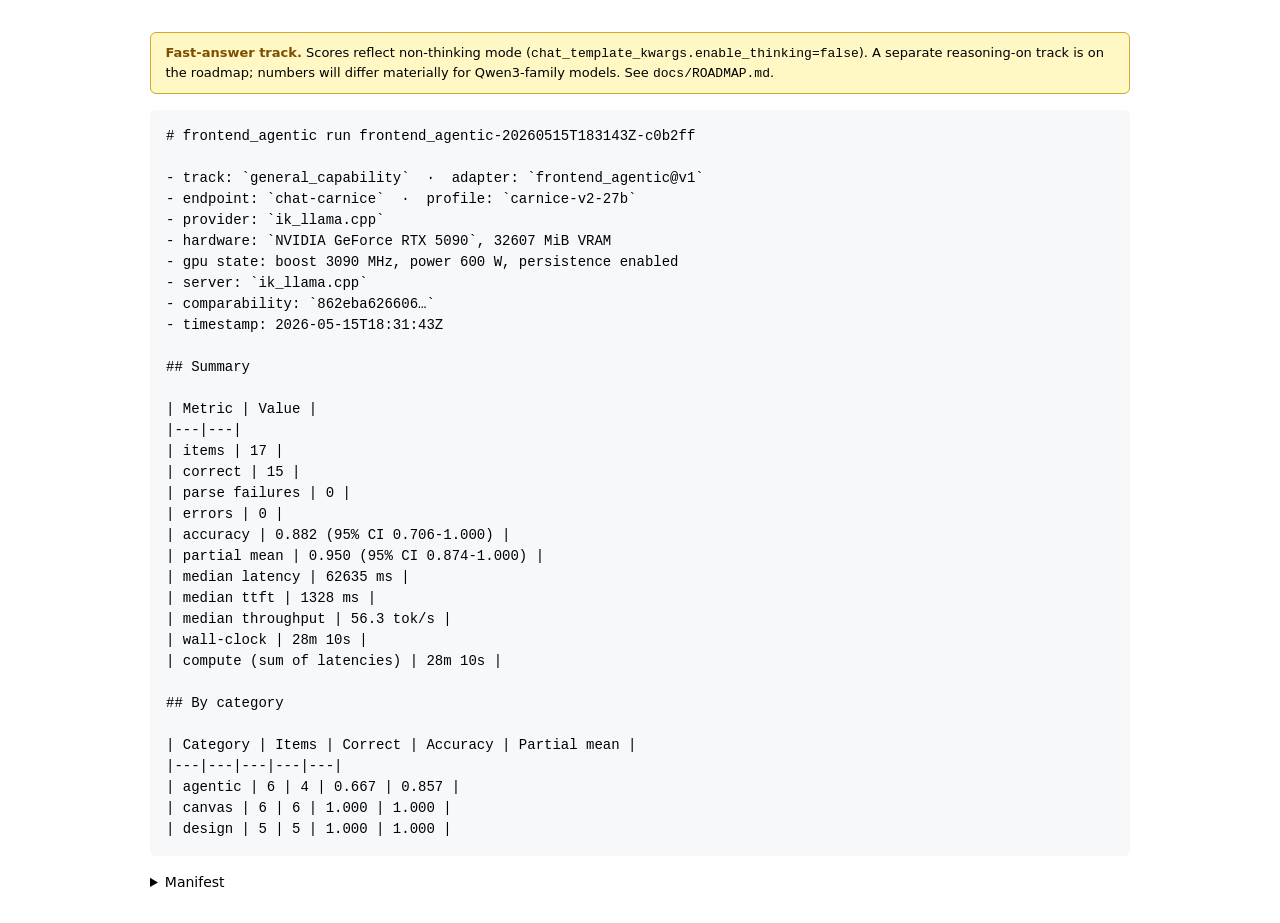
<file: bench/reports/frontend_agentic-20260515T183143Z-c0b2ff/report.html>
<!doctype html>
<html lang="en">
<head>
<meta charset="utf-8">
<title>frontend_agentic-20260515T183143Z-c0b2ff</title>
<style>
  body { font: 14px/1.5 system-ui, sans-serif; max-width: 980px; margin: 2rem auto; padding: 0 1rem; }
  pre { background: #f6f8fa; padding: 1rem; overflow: auto; border-radius: 6px; }
  table { border-collapse: collapse; width: 100%; margin: 1rem 0; }
  th, td { border: 1px solid #d0d7de; padding: 0.4rem 0.6rem; text-align: left; }
  details { margin: 1rem 0; }
  .notice { background: #fff8c5; border: 1px solid #d4a72c; padding: 0.6rem 0.9rem;
             border-radius: 6px; margin-bottom: 1rem; font-size: 13px; }
  .notice strong { color: #7d4e00; }
</style>
</head>
<body>
<div class="notice">
  <strong>Fast-answer track.</strong> Scores reflect non-thinking mode
  (<code>chat_template_kwargs.enable_thinking=false</code>). A separate
  reasoning-on track is on the roadmap; numbers will differ materially for
  Qwen3-family models. See <code>docs/ROADMAP.md</code>.
</div>
<pre># frontend_agentic run frontend_agentic-20260515T183143Z-c0b2ff

- track: `general_capability`  ·  adapter: `frontend_agentic@v1`
- endpoint: `chat-carnice`  ·  profile: `carnice-v2-27b`
- provider: `ik_llama.cpp`
- hardware: `NVIDIA GeForce RTX 5090`, 32607 MiB VRAM
- gpu state: boost 3090 MHz, power 600 W, persistence enabled
- server: `ik_llama.cpp`
- comparability: `862eba626606…`
- timestamp: 2026-05-15T18:31:43Z

## Summary

| Metric | Value |
|---|---|
| items | 17 |
| correct | 15 |
| parse failures | 0 |
| errors | 0 |
| accuracy | 0.882 (95% CI 0.706-1.000) |
| partial mean | 0.950 (95% CI 0.874-1.000) |
| median latency | 62635 ms |
| median ttft | 1328 ms |
| median throughput | 56.3 tok/s |
| wall-clock | 28m 10s |
| compute (sum of latencies) | 28m 10s |

## By category

| Category | Items | Correct | Accuracy | Partial mean |
|---|---|---|---|---|
| agentic | 6 | 4 | 0.667 | 0.857 |
| canvas | 6 | 6 | 1.000 | 1.000 |
| design | 5 | 5 | 1.000 | 1.000 |
</pre>
<details><summary>Manifest</summary><pre>{
  &quot;adapter&quot;: {
    &quot;name&quot;: &quot;frontend_agentic&quot;,
    &quot;prompt_template_version&quot;: &quot;v1&quot;,
    &quot;scorer_version&quot;: &quot;v1&quot;,
    &quot;track&quot;: &quot;general_capability&quot;,
    &quot;version&quot;: &quot;v1&quot;
  },
  &quot;comparability_key&quot;: &quot;862eba626606f7e63f1c7fef1a2e9250b61644ce5af66626ec0deecdb01f6f4c&quot;,
  &quot;dataset&quot;: {
    &quot;item_count&quot;: 17,
    &quot;name&quot;: &quot;frontend_agentic&quot;,
    &quot;subset&quot;: null,
    &quot;version&quot;: &quot;v1&quot;
  },
  &quot;decode&quot;: {
    &quot;max_tokens&quot;: 32000,
    &quot;min_p&quot;: null,
    &quot;presence_penalty&quot;: null,
    &quot;repeat_penalty&quot;: null,
    &quot;temperature&quot;: null,
    &quot;top_k&quot;: null,
    &quot;top_p&quot;: null
  },
  &quot;endpoint_name&quot;: &quot;chat-carnice&quot;,
  &quot;extras&quot;: {},
  &quot;hardware&quot;: {
    &quot;app_clock_graphics_mhz&quot;: null,
    &quot;app_clock_memory_mhz&quot;: null,
    &quot;boost_clock_mhz&quot;: 3090,
    &quot;gpu_name&quot;: &quot;NVIDIA GeForce RTX 5090&quot;,
    &quot;mem_clock_max_mhz&quot;: 14001,
    &quot;persistence_mode&quot;: &quot;Enabled&quot;,
    &quot;power_limit_w&quot;: 600.0,
    &quot;profile&quot;: &quot;rtx-5090&quot;,
    &quot;vram_mb&quot;: 32607
  },
  &quot;hostname&quot;: &quot;6ee47e0c&quot;,
  &quot;model&quot;: {
    &quot;alias&quot;: &quot;Carnice-V2-27B&quot;,
    &quot;hf_file&quot;: &quot;carnice-v2-27b-Q5_K_M.gguf&quot;,
    &quot;hf_repo&quot;: &quot;kai-os/Carnice-V2-27b-GGUF&quot;,
    &quot;model_path&quot;: &quot;~/models/carnice-v2-27b-Q5_K_M.gguf&quot;,
    &quot;model_sha256&quot;: null,
    &quot;profile&quot;: &quot;carnice-v2-27b&quot;
  },
  &quot;notes&quot;: &quot;&quot;,
  &quot;provider&quot;: {
    &quot;cmake_args&quot;: [
      &quot;-DGGML_NATIVE=ON&quot;,
      &quot;-DGGML_CUDA=ON&quot;
    ],
    &quot;git_commit&quot;: &quot;eb570eb96689c235933b813693ca28ab9d3d26de&quot;,
    &quot;name&quot;: &quot;ik_llama.cpp&quot;,
    &quot;server_binary&quot;: &quot;~/.local/share/ik_llama.cpp/build/bin/llama-server&quot;
  },
  &quot;repo_sha&quot;: &quot;d57fbef86e23cede397e09b61682ad8297559b9b&quot;,
  &quot;run_id&quot;: &quot;frontend_agentic-20260515T183143Z-c0b2ff&quot;,
  &quot;seed&quot;: 0,
  &quot;server&quot;: {
    &quot;engine&quot;: &quot;ik_llama.cpp&quot;,
    &quot;git_commit&quot;: &quot;eb570eb96689c235933b813693ca28ab9d3d26de&quot;,
    &quot;version&quot;: null
  },
  &quot;timestamp&quot;: &quot;2026-05-15T18:31:43Z&quot;
}</pre></details>
</body>
</html>
</file>
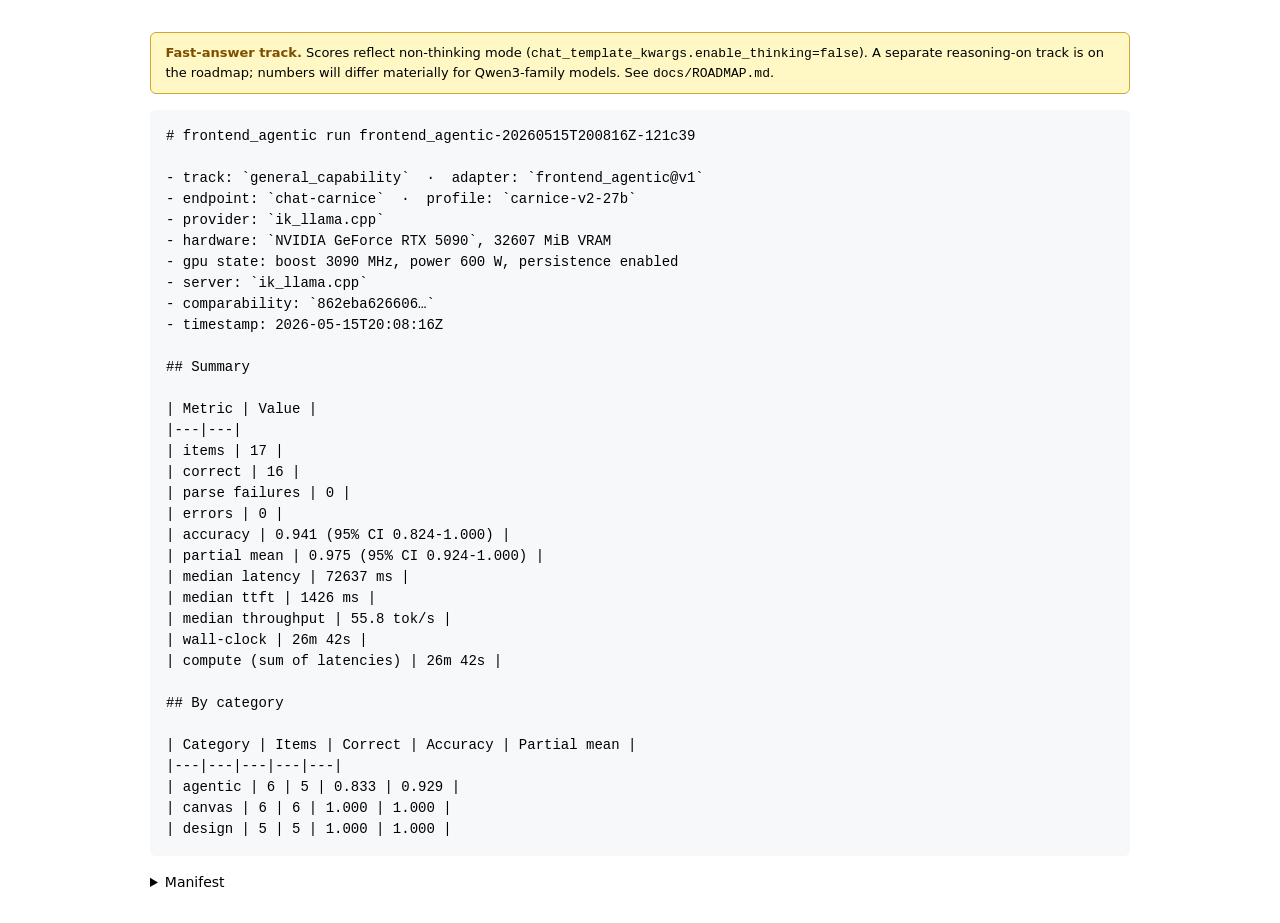
<file: bench/reports/frontend_agentic-20260515T200816Z-121c39/report.html>
<!doctype html>
<html lang="en">
<head>
<meta charset="utf-8">
<title>frontend_agentic-20260515T200816Z-121c39</title>
<style>
  body { font: 14px/1.5 system-ui, sans-serif; max-width: 980px; margin: 2rem auto; padding: 0 1rem; }
  pre { background: #f6f8fa; padding: 1rem; overflow: auto; border-radius: 6px; }
  table { border-collapse: collapse; width: 100%; margin: 1rem 0; }
  th, td { border: 1px solid #d0d7de; padding: 0.4rem 0.6rem; text-align: left; }
  details { margin: 1rem 0; }
  .notice { background: #fff8c5; border: 1px solid #d4a72c; padding: 0.6rem 0.9rem;
             border-radius: 6px; margin-bottom: 1rem; font-size: 13px; }
  .notice strong { color: #7d4e00; }
</style>
</head>
<body>
<div class="notice">
  <strong>Fast-answer track.</strong> Scores reflect non-thinking mode
  (<code>chat_template_kwargs.enable_thinking=false</code>). A separate
  reasoning-on track is on the roadmap; numbers will differ materially for
  Qwen3-family models. See <code>docs/ROADMAP.md</code>.
</div>
<pre># frontend_agentic run frontend_agentic-20260515T200816Z-121c39

- track: `general_capability`  ·  adapter: `frontend_agentic@v1`
- endpoint: `chat-carnice`  ·  profile: `carnice-v2-27b`
- provider: `ik_llama.cpp`
- hardware: `NVIDIA GeForce RTX 5090`, 32607 MiB VRAM
- gpu state: boost 3090 MHz, power 600 W, persistence enabled
- server: `ik_llama.cpp`
- comparability: `862eba626606…`
- timestamp: 2026-05-15T20:08:16Z

## Summary

| Metric | Value |
|---|---|
| items | 17 |
| correct | 16 |
| parse failures | 0 |
| errors | 0 |
| accuracy | 0.941 (95% CI 0.824-1.000) |
| partial mean | 0.975 (95% CI 0.924-1.000) |
| median latency | 72637 ms |
| median ttft | 1426 ms |
| median throughput | 55.8 tok/s |
| wall-clock | 26m 42s |
| compute (sum of latencies) | 26m 42s |

## By category

| Category | Items | Correct | Accuracy | Partial mean |
|---|---|---|---|---|
| agentic | 6 | 5 | 0.833 | 0.929 |
| canvas | 6 | 6 | 1.000 | 1.000 |
| design | 5 | 5 | 1.000 | 1.000 |
</pre>
<details><summary>Manifest</summary><pre>{
  &quot;adapter&quot;: {
    &quot;name&quot;: &quot;frontend_agentic&quot;,
    &quot;prompt_template_version&quot;: &quot;v1&quot;,
    &quot;scorer_version&quot;: &quot;v1&quot;,
    &quot;track&quot;: &quot;general_capability&quot;,
    &quot;version&quot;: &quot;v1&quot;
  },
  &quot;comparability_key&quot;: &quot;862eba626606f7e63f1c7fef1a2e9250b61644ce5af66626ec0deecdb01f6f4c&quot;,
  &quot;dataset&quot;: {
    &quot;item_count&quot;: 17,
    &quot;name&quot;: &quot;frontend_agentic&quot;,
    &quot;subset&quot;: null,
    &quot;version&quot;: &quot;v1&quot;
  },
  &quot;decode&quot;: {
    &quot;max_tokens&quot;: 32000,
    &quot;min_p&quot;: null,
    &quot;presence_penalty&quot;: null,
    &quot;repeat_penalty&quot;: null,
    &quot;temperature&quot;: null,
    &quot;top_k&quot;: null,
    &quot;top_p&quot;: null
  },
  &quot;endpoint_name&quot;: &quot;chat-carnice&quot;,
  &quot;extras&quot;: {},
  &quot;hardware&quot;: {
    &quot;app_clock_graphics_mhz&quot;: null,
    &quot;app_clock_memory_mhz&quot;: null,
    &quot;boost_clock_mhz&quot;: 3090,
    &quot;gpu_name&quot;: &quot;NVIDIA GeForce RTX 5090&quot;,
    &quot;mem_clock_max_mhz&quot;: 14001,
    &quot;persistence_mode&quot;: &quot;Enabled&quot;,
    &quot;power_limit_w&quot;: 600.0,
    &quot;profile&quot;: &quot;rtx-5090&quot;,
    &quot;vram_mb&quot;: 32607
  },
  &quot;hostname&quot;: &quot;6ee47e0c&quot;,
  &quot;model&quot;: {
    &quot;alias&quot;: &quot;Carnice-V2-27B&quot;,
    &quot;hf_file&quot;: &quot;carnice-v2-27b-Q5_K_M.gguf&quot;,
    &quot;hf_repo&quot;: &quot;kai-os/Carnice-V2-27b-GGUF&quot;,
    &quot;model_path&quot;: &quot;~/models/carnice-v2-27b-Q5_K_M.gguf&quot;,
    &quot;model_sha256&quot;: null,
    &quot;profile&quot;: &quot;carnice-v2-27b&quot;
  },
  &quot;notes&quot;: &quot;&quot;,
  &quot;provider&quot;: {
    &quot;cmake_args&quot;: [
      &quot;-DGGML_NATIVE=ON&quot;,
      &quot;-DGGML_CUDA=ON&quot;
    ],
    &quot;git_commit&quot;: &quot;eb570eb96689c235933b813693ca28ab9d3d26de&quot;,
    &quot;name&quot;: &quot;ik_llama.cpp&quot;,
    &quot;server_binary&quot;: &quot;~/.local/share/ik_llama.cpp/build/bin/llama-server&quot;
  },
  &quot;repo_sha&quot;: &quot;ba121ea7988f902f2ffc803f48df07caa8e95408&quot;,
  &quot;run_id&quot;: &quot;frontend_agentic-20260515T200816Z-121c39&quot;,
  &quot;seed&quot;: 0,
  &quot;server&quot;: {
    &quot;engine&quot;: &quot;ik_llama.cpp&quot;,
    &quot;git_commit&quot;: &quot;eb570eb96689c235933b813693ca28ab9d3d26de&quot;,
    &quot;version&quot;: null
  },
  &quot;timestamp&quot;: &quot;2026-05-15T20:08:16Z&quot;
}</pre></details>
</body>
</html>
</file>
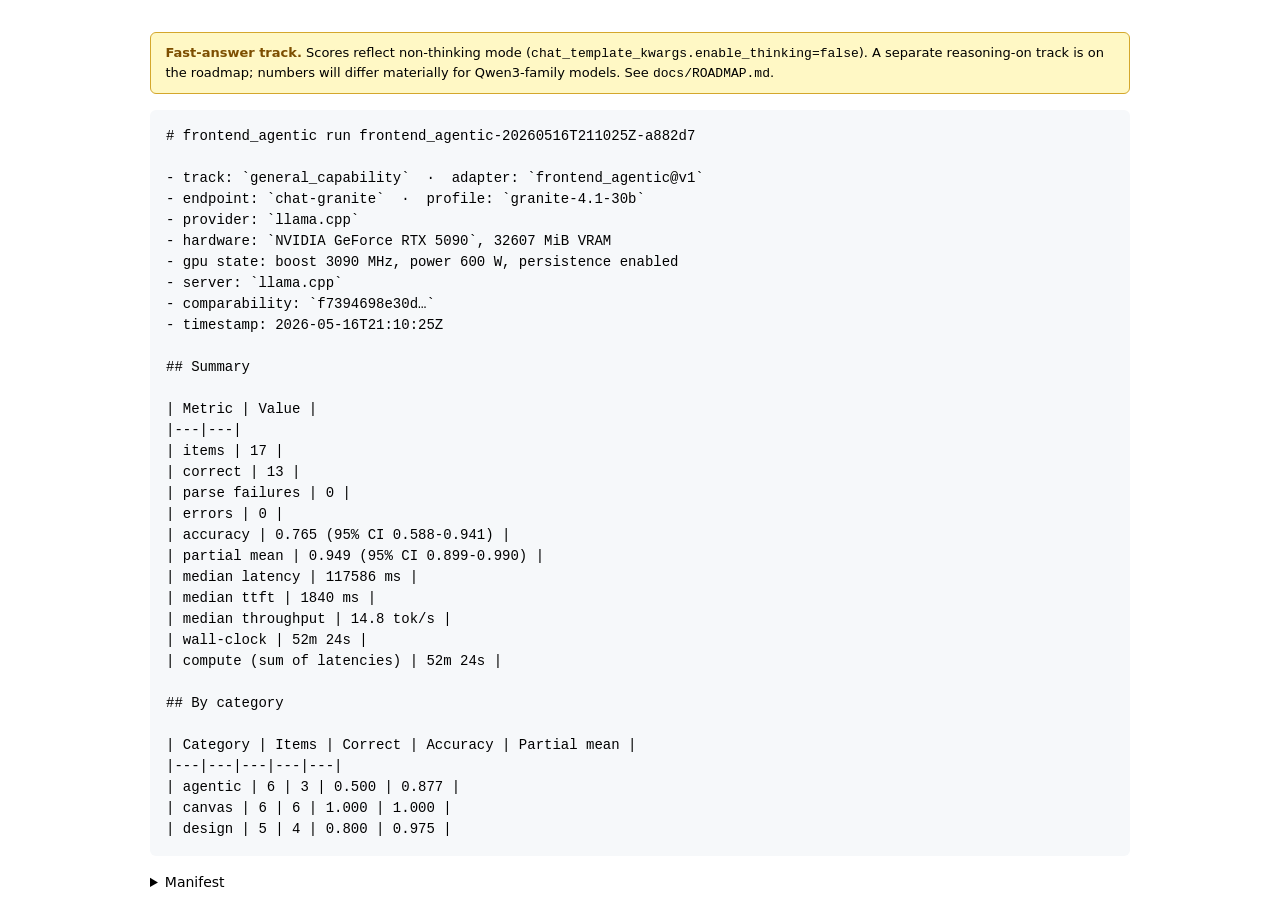
<file: bench/reports/frontend_agentic-20260516T211025Z-a882d7/report.html>
<!doctype html>
<html lang="en">
<head>
<meta charset="utf-8">
<title>frontend_agentic-20260516T211025Z-a882d7</title>
<style>
  body { font: 14px/1.5 system-ui, sans-serif; max-width: 980px; margin: 2rem auto; padding: 0 1rem; }
  pre { background: #f6f8fa; padding: 1rem; overflow: auto; border-radius: 6px; }
  table { border-collapse: collapse; width: 100%; margin: 1rem 0; }
  th, td { border: 1px solid #d0d7de; padding: 0.4rem 0.6rem; text-align: left; }
  details { margin: 1rem 0; }
  .notice { background: #fff8c5; border: 1px solid #d4a72c; padding: 0.6rem 0.9rem;
             border-radius: 6px; margin-bottom: 1rem; font-size: 13px; }
  .notice strong { color: #7d4e00; }
</style>
</head>
<body>
<div class="notice">
  <strong>Fast-answer track.</strong> Scores reflect non-thinking mode
  (<code>chat_template_kwargs.enable_thinking=false</code>). A separate
  reasoning-on track is on the roadmap; numbers will differ materially for
  Qwen3-family models. See <code>docs/ROADMAP.md</code>.
</div>
<pre># frontend_agentic run frontend_agentic-20260516T211025Z-a882d7

- track: `general_capability`  ·  adapter: `frontend_agentic@v1`
- endpoint: `chat-granite`  ·  profile: `granite-4.1-30b`
- provider: `llama.cpp`
- hardware: `NVIDIA GeForce RTX 5090`, 32607 MiB VRAM
- gpu state: boost 3090 MHz, power 600 W, persistence enabled
- server: `llama.cpp`
- comparability: `f7394698e30d…`
- timestamp: 2026-05-16T21:10:25Z

## Summary

| Metric | Value |
|---|---|
| items | 17 |
| correct | 13 |
| parse failures | 0 |
| errors | 0 |
| accuracy | 0.765 (95% CI 0.588-0.941) |
| partial mean | 0.949 (95% CI 0.899-0.990) |
| median latency | 117586 ms |
| median ttft | 1840 ms |
| median throughput | 14.8 tok/s |
| wall-clock | 52m 24s |
| compute (sum of latencies) | 52m 24s |

## By category

| Category | Items | Correct | Accuracy | Partial mean |
|---|---|---|---|---|
| agentic | 6 | 3 | 0.500 | 0.877 |
| canvas | 6 | 6 | 1.000 | 1.000 |
| design | 5 | 4 | 0.800 | 0.975 |
</pre>
<details><summary>Manifest</summary><pre>{
  &quot;adapter&quot;: {
    &quot;name&quot;: &quot;frontend_agentic&quot;,
    &quot;prompt_template_version&quot;: &quot;v1&quot;,
    &quot;scorer_version&quot;: &quot;v1&quot;,
    &quot;track&quot;: &quot;general_capability&quot;,
    &quot;version&quot;: &quot;v1&quot;
  },
  &quot;comparability_key&quot;: &quot;f7394698e30d7952d0cca66eca14407671c6f9b8d871f27720e4b8fdf56b9af0&quot;,
  &quot;dataset&quot;: {
    &quot;item_count&quot;: 17,
    &quot;name&quot;: &quot;frontend_agentic&quot;,
    &quot;subset&quot;: null,
    &quot;version&quot;: &quot;v1&quot;
  },
  &quot;decode&quot;: {
    &quot;max_tokens&quot;: 32000,
    &quot;min_p&quot;: null,
    &quot;presence_penalty&quot;: null,
    &quot;repeat_penalty&quot;: null,
    &quot;temperature&quot;: null,
    &quot;top_k&quot;: null,
    &quot;top_p&quot;: null
  },
  &quot;endpoint_name&quot;: &quot;chat-granite&quot;,
  &quot;extras&quot;: {},
  &quot;hardware&quot;: {
    &quot;app_clock_graphics_mhz&quot;: null,
    &quot;app_clock_memory_mhz&quot;: null,
    &quot;boost_clock_mhz&quot;: 3090,
    &quot;gpu_name&quot;: &quot;NVIDIA GeForce RTX 5090&quot;,
    &quot;mem_clock_max_mhz&quot;: 14001,
    &quot;persistence_mode&quot;: &quot;Enabled&quot;,
    &quot;power_limit_w&quot;: 600.0,
    &quot;profile&quot;: &quot;rtx-5090&quot;,
    &quot;vram_mb&quot;: 32607
  },
  &quot;hostname&quot;: &quot;6ee47e0c&quot;,
  &quot;model&quot;: {
    &quot;alias&quot;: &quot;Granite-4.1-30B&quot;,
    &quot;hf_file&quot;: &quot;granite-4.1-30b-Q6_K.gguf&quot;,
    &quot;hf_repo&quot;: &quot;unsloth/granite-4.1-30b-GGUF&quot;,
    &quot;model_path&quot;: &quot;~/models/granite-4.1-30b-Q6_K.gguf&quot;,
    &quot;model_sha256&quot;: null,
    &quot;profile&quot;: &quot;granite-4.1-30b&quot;
  },
  &quot;notes&quot;: &quot;&quot;,
  &quot;provider&quot;: {
    &quot;cmake_args&quot;: [
      &quot;-DGGML_CUDA=ON&quot;
    ],
    &quot;git_commit&quot;: &quot;0754b7b6fe6109909786bdaa763111167b7410c8&quot;,
    &quot;name&quot;: &quot;llama.cpp&quot;,
    &quot;server_binary&quot;: &quot;~/.local/share/llama.cpp/build/bin/llama-server&quot;
  },
  &quot;repo_sha&quot;: &quot;4dda341faab763986a721d9c32a256e044b2dedd&quot;,
  &quot;run_id&quot;: &quot;frontend_agentic-20260516T211025Z-a882d7&quot;,
  &quot;seed&quot;: 0,
  &quot;server&quot;: {
    &quot;engine&quot;: &quot;llama.cpp&quot;,
    &quot;git_commit&quot;: &quot;0754b7b6fe6109909786bdaa763111167b7410c8&quot;,
    &quot;version&quot;: null
  },
  &quot;timestamp&quot;: &quot;2026-05-16T21:10:25Z&quot;
}</pre></details>
</body>
</html>
</file>
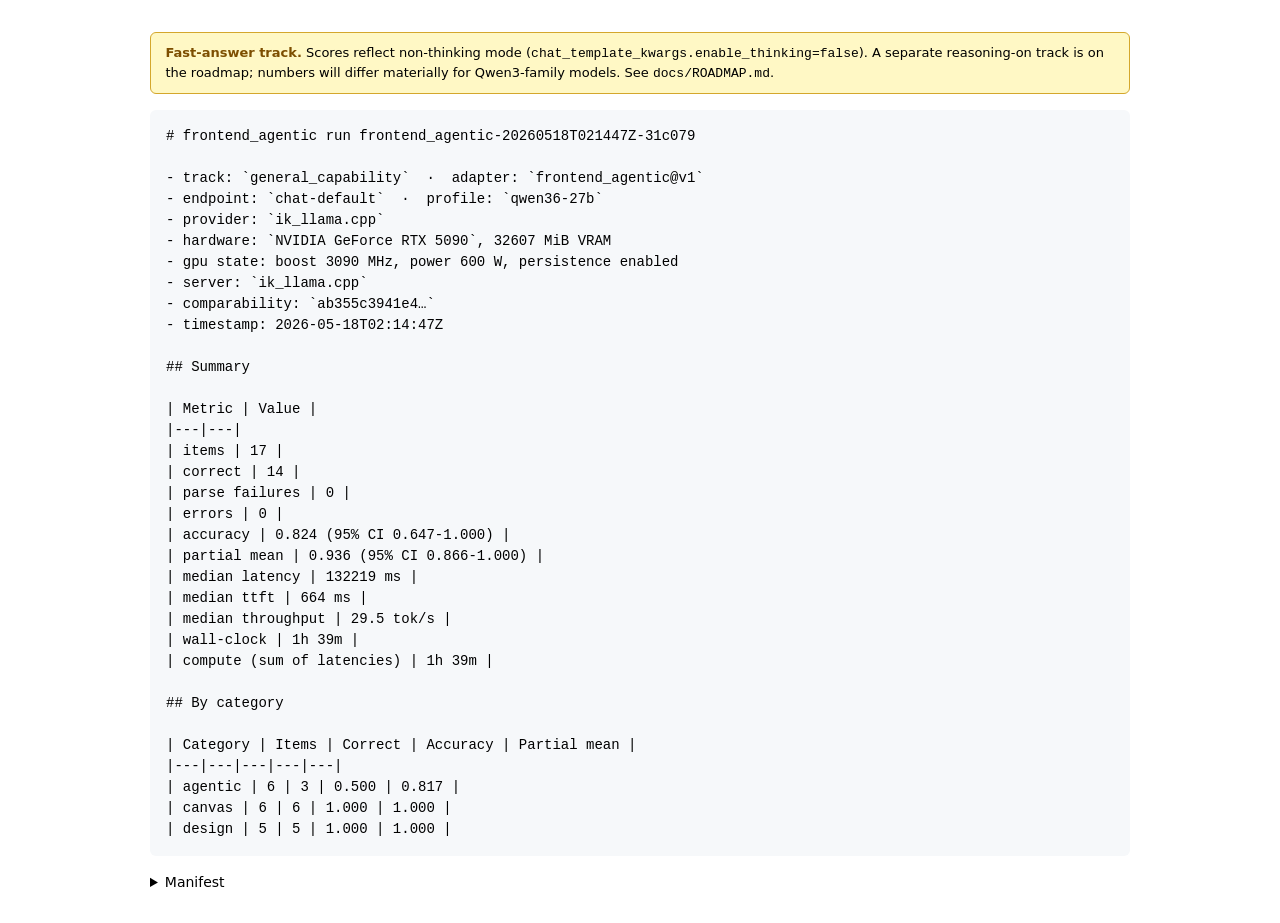
<file: bench/reports/frontend_agentic-20260518T021447Z-31c079/report.html>
<!doctype html>
<html lang="en">
<head>
<meta charset="utf-8">
<title>frontend_agentic-20260518T021447Z-31c079</title>
<style>
  body { font: 14px/1.5 system-ui, sans-serif; max-width: 980px; margin: 2rem auto; padding: 0 1rem; }
  pre { background: #f6f8fa; padding: 1rem; overflow: auto; border-radius: 6px; }
  table { border-collapse: collapse; width: 100%; margin: 1rem 0; }
  th, td { border: 1px solid #d0d7de; padding: 0.4rem 0.6rem; text-align: left; }
  details { margin: 1rem 0; }
  .notice { background: #fff8c5; border: 1px solid #d4a72c; padding: 0.6rem 0.9rem;
             border-radius: 6px; margin-bottom: 1rem; font-size: 13px; }
  .notice strong { color: #7d4e00; }
</style>
</head>
<body>
<div class="notice">
  <strong>Fast-answer track.</strong> Scores reflect non-thinking mode
  (<code>chat_template_kwargs.enable_thinking=false</code>). A separate
  reasoning-on track is on the roadmap; numbers will differ materially for
  Qwen3-family models. See <code>docs/ROADMAP.md</code>.
</div>
<pre># frontend_agentic run frontend_agentic-20260518T021447Z-31c079

- track: `general_capability`  ·  adapter: `frontend_agentic@v1`
- endpoint: `chat-default`  ·  profile: `qwen36-27b`
- provider: `ik_llama.cpp`
- hardware: `NVIDIA GeForce RTX 5090`, 32607 MiB VRAM
- gpu state: boost 3090 MHz, power 600 W, persistence enabled
- server: `ik_llama.cpp`
- comparability: `ab355c3941e4…`
- timestamp: 2026-05-18T02:14:47Z

## Summary

| Metric | Value |
|---|---|
| items | 17 |
| correct | 14 |
| parse failures | 0 |
| errors | 0 |
| accuracy | 0.824 (95% CI 0.647-1.000) |
| partial mean | 0.936 (95% CI 0.866-1.000) |
| median latency | 132219 ms |
| median ttft | 664 ms |
| median throughput | 29.5 tok/s |
| wall-clock | 1h 39m |
| compute (sum of latencies) | 1h 39m |

## By category

| Category | Items | Correct | Accuracy | Partial mean |
|---|---|---|---|---|
| agentic | 6 | 3 | 0.500 | 0.817 |
| canvas | 6 | 6 | 1.000 | 1.000 |
| design | 5 | 5 | 1.000 | 1.000 |
</pre>
<details><summary>Manifest</summary><pre>{
  &quot;adapter&quot;: {
    &quot;name&quot;: &quot;frontend_agentic&quot;,
    &quot;prompt_template_version&quot;: &quot;v1&quot;,
    &quot;scorer_version&quot;: &quot;v1&quot;,
    &quot;track&quot;: &quot;general_capability&quot;,
    &quot;version&quot;: &quot;v1&quot;
  },
  &quot;comparability_key&quot;: &quot;ab355c3941e4d1f61c0ea3b9114b8724f209728b22a1773f7c926503b99217ca&quot;,
  &quot;dataset&quot;: {
    &quot;item_count&quot;: 17,
    &quot;name&quot;: &quot;frontend_agentic&quot;,
    &quot;subset&quot;: null,
    &quot;version&quot;: &quot;v1&quot;
  },
  &quot;decode&quot;: {
    &quot;max_tokens&quot;: 32000,
    &quot;min_p&quot;: null,
    &quot;presence_penalty&quot;: null,
    &quot;repeat_penalty&quot;: null,
    &quot;temperature&quot;: null,
    &quot;top_k&quot;: null,
    &quot;top_p&quot;: null
  },
  &quot;endpoint_name&quot;: &quot;chat-default&quot;,
  &quot;extras&quot;: {},
  &quot;hardware&quot;: {
    &quot;app_clock_graphics_mhz&quot;: null,
    &quot;app_clock_memory_mhz&quot;: null,
    &quot;boost_clock_mhz&quot;: 3090,
    &quot;gpu_name&quot;: &quot;NVIDIA GeForce RTX 5090&quot;,
    &quot;mem_clock_max_mhz&quot;: 14001,
    &quot;persistence_mode&quot;: &quot;Enabled&quot;,
    &quot;power_limit_w&quot;: 600.0,
    &quot;profile&quot;: &quot;rtx-5090&quot;,
    &quot;vram_mb&quot;: 32607
  },
  &quot;hostname&quot;: &quot;6ee47e0c&quot;,
  &quot;model&quot;: {
    &quot;alias&quot;: &quot;Qwen3.6-27B&quot;,
    &quot;hf_file&quot;: &quot;Qwen3.6-27B-UD-Q5_K_XL.gguf&quot;,
    &quot;hf_repo&quot;: &quot;unsloth/Qwen3.6-27B-GGUF&quot;,
    &quot;model_path&quot;: &quot;~/models/Qwen3.6-27B-UD-Q5_K_XL.gguf&quot;,
    &quot;model_sha256&quot;: null,
    &quot;profile&quot;: &quot;qwen36-27b&quot;
  },
  &quot;notes&quot;: &quot;&quot;,
  &quot;provider&quot;: {
    &quot;cmake_args&quot;: [
      &quot;-DGGML_NATIVE=ON&quot;,
      &quot;-DGGML_CUDA=ON&quot;
    ],
    &quot;git_commit&quot;: &quot;eb570eb96689c235933b813693ca28ab9d3d26de&quot;,
    &quot;name&quot;: &quot;ik_llama.cpp&quot;,
    &quot;server_binary&quot;: &quot;~/.local/share/ik_llama.cpp/build/bin/llama-server&quot;
  },
  &quot;repo_sha&quot;: &quot;4bda6138d6b17db646ff8cf5f1546acd1c638eb7&quot;,
  &quot;run_id&quot;: &quot;frontend_agentic-20260518T021447Z-31c079&quot;,
  &quot;seed&quot;: 0,
  &quot;server&quot;: {
    &quot;engine&quot;: &quot;ik_llama.cpp&quot;,
    &quot;git_commit&quot;: &quot;eb570eb96689c235933b813693ca28ab9d3d26de&quot;,
    &quot;version&quot;: null
  },
  &quot;timestamp&quot;: &quot;2026-05-18T02:14:47Z&quot;
}</pre></details>
</body>
</html>
</file>
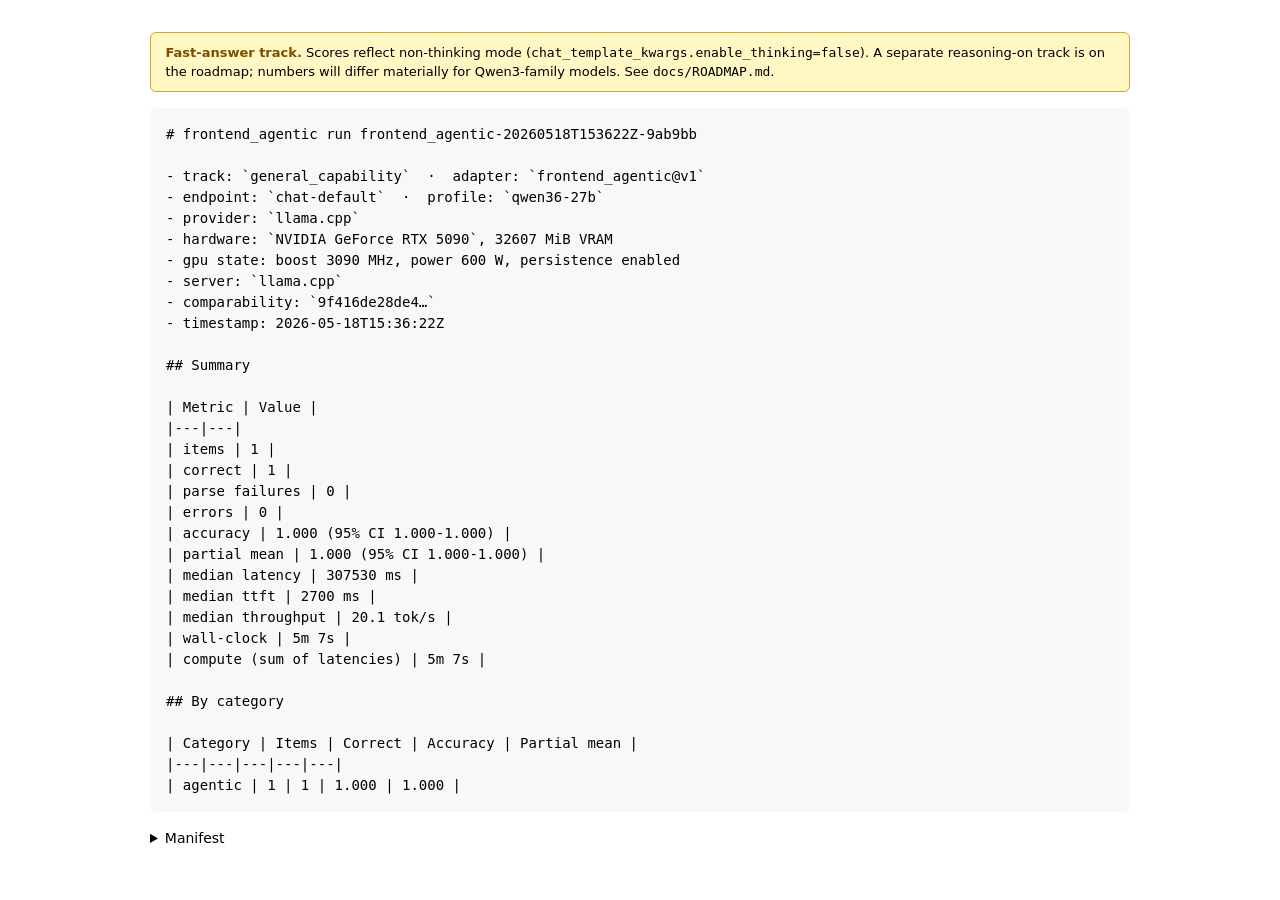
<file: bench/reports/frontend_agentic-20260518T153622Z-9ab9bb/report.html>
<!doctype html>
<html lang="en">
<head>
<meta charset="utf-8">
<title>frontend_agentic-20260518T153622Z-9ab9bb</title>
<style>
  body { font: 14px/1.5 system-ui, sans-serif; max-width: 980px; margin: 2rem auto; padding: 0 1rem; }
  pre { background: #f6f8fa; padding: 1rem; overflow: auto; border-radius: 6px; }
  table { border-collapse: collapse; width: 100%; margin: 1rem 0; }
  th, td { border: 1px solid #d0d7de; padding: 0.4rem 0.6rem; text-align: left; }
  details { margin: 1rem 0; }
  .notice { background: #fff8c5; border: 1px solid #d4a72c; padding: 0.6rem 0.9rem;
             border-radius: 6px; margin-bottom: 1rem; font-size: 13px; }
  .notice strong { color: #7d4e00; }
</style>
</head>
<body>
<div class="notice">
  <strong>Fast-answer track.</strong> Scores reflect non-thinking mode
  (<code>chat_template_kwargs.enable_thinking=false</code>). A separate
  reasoning-on track is on the roadmap; numbers will differ materially for
  Qwen3-family models. See <code>docs/ROADMAP.md</code>.
</div>
<pre># frontend_agentic run frontend_agentic-20260518T153622Z-9ab9bb

- track: `general_capability`  ·  adapter: `frontend_agentic@v1`
- endpoint: `chat-default`  ·  profile: `qwen36-27b`
- provider: `llama.cpp`
- hardware: `NVIDIA GeForce RTX 5090`, 32607 MiB VRAM
- gpu state: boost 3090 MHz, power 600 W, persistence enabled
- server: `llama.cpp`
- comparability: `9f416de28de4…`
- timestamp: 2026-05-18T15:36:22Z

## Summary

| Metric | Value |
|---|---|
| items | 1 |
| correct | 1 |
| parse failures | 0 |
| errors | 0 |
| accuracy | 1.000 (95% CI 1.000-1.000) |
| partial mean | 1.000 (95% CI 1.000-1.000) |
| median latency | 307530 ms |
| median ttft | 2700 ms |
| median throughput | 20.1 tok/s |
| wall-clock | 5m 7s |
| compute (sum of latencies) | 5m 7s |

## By category

| Category | Items | Correct | Accuracy | Partial mean |
|---|---|---|---|---|
| agentic | 1 | 1 | 1.000 | 1.000 |
</pre>
<details><summary>Manifest</summary><pre>{
  &quot;adapter&quot;: {
    &quot;name&quot;: &quot;frontend_agentic&quot;,
    &quot;prompt_template_version&quot;: &quot;v1&quot;,
    &quot;scorer_version&quot;: &quot;v1&quot;,
    &quot;track&quot;: &quot;general_capability&quot;,
    &quot;version&quot;: &quot;v1&quot;
  },
  &quot;comparability_key&quot;: &quot;9f416de28de46e8ec68df83d36866d92ca0590a1722ca19d7b9629e7863ae481&quot;,
  &quot;dataset&quot;: {
    &quot;item_count&quot;: 1,
    &quot;name&quot;: &quot;frontend_agentic&quot;,
    &quot;subset&quot;: &quot;agentic_multi_step_planning&quot;,
    &quot;version&quot;: &quot;v1&quot;
  },
  &quot;decode&quot;: {
    &quot;max_tokens&quot;: 12000,
    &quot;min_p&quot;: null,
    &quot;presence_penalty&quot;: null,
    &quot;repeat_penalty&quot;: null,
    &quot;temperature&quot;: null,
    &quot;top_k&quot;: null,
    &quot;top_p&quot;: null
  },
  &quot;endpoint_name&quot;: &quot;chat-default&quot;,
  &quot;extras&quot;: {},
  &quot;hardware&quot;: {
    &quot;app_clock_graphics_mhz&quot;: null,
    &quot;app_clock_memory_mhz&quot;: null,
    &quot;boost_clock_mhz&quot;: 3090,
    &quot;gpu_name&quot;: &quot;NVIDIA GeForce RTX 5090&quot;,
    &quot;mem_clock_max_mhz&quot;: 14001,
    &quot;persistence_mode&quot;: &quot;Enabled&quot;,
    &quot;power_limit_w&quot;: 600.0,
    &quot;profile&quot;: &quot;rtx-5090&quot;,
    &quot;vram_mb&quot;: 32607
  },
  &quot;hostname&quot;: &quot;6ee47e0c&quot;,
  &quot;model&quot;: {
    &quot;alias&quot;: &quot;Qwen3.6-27B&quot;,
    &quot;hf_file&quot;: &quot;Qwen3.6-27B-UD-Q5_K_XL.gguf&quot;,
    &quot;hf_repo&quot;: &quot;unsloth/Qwen3.6-27B-GGUF&quot;,
    &quot;model_path&quot;: &quot;~/models/Qwen3.6-27B-UD-Q5_K_XL.gguf&quot;,
    &quot;model_sha256&quot;: null,
    &quot;profile&quot;: &quot;qwen36-27b&quot;
  },
  &quot;notes&quot;: &quot;&quot;,
  &quot;provider&quot;: {
    &quot;cmake_args&quot;: [
      &quot;-DGGML_CUDA=ON&quot;
    ],
    &quot;git_commit&quot;: &quot;0754b7b6fe6109909786bdaa763111167b7410c8&quot;,
    &quot;name&quot;: &quot;llama.cpp&quot;,
    &quot;server_binary&quot;: &quot;~/.local/share/llama.cpp/build/bin/llama-server&quot;
  },
  &quot;repo_sha&quot;: &quot;3b062bb8ec7dfa49704f06c4eaf6c19e040d2461&quot;,
  &quot;run_id&quot;: &quot;frontend_agentic-20260518T153622Z-9ab9bb&quot;,
  &quot;seed&quot;: 0,
  &quot;server&quot;: {
    &quot;engine&quot;: &quot;llama.cpp&quot;,
    &quot;git_commit&quot;: &quot;0754b7b6fe6109909786bdaa763111167b7410c8&quot;,
    &quot;version&quot;: null
  },
  &quot;timestamp&quot;: &quot;2026-05-18T15:36:22Z&quot;
}</pre></details>
</body>
</html>
</file>
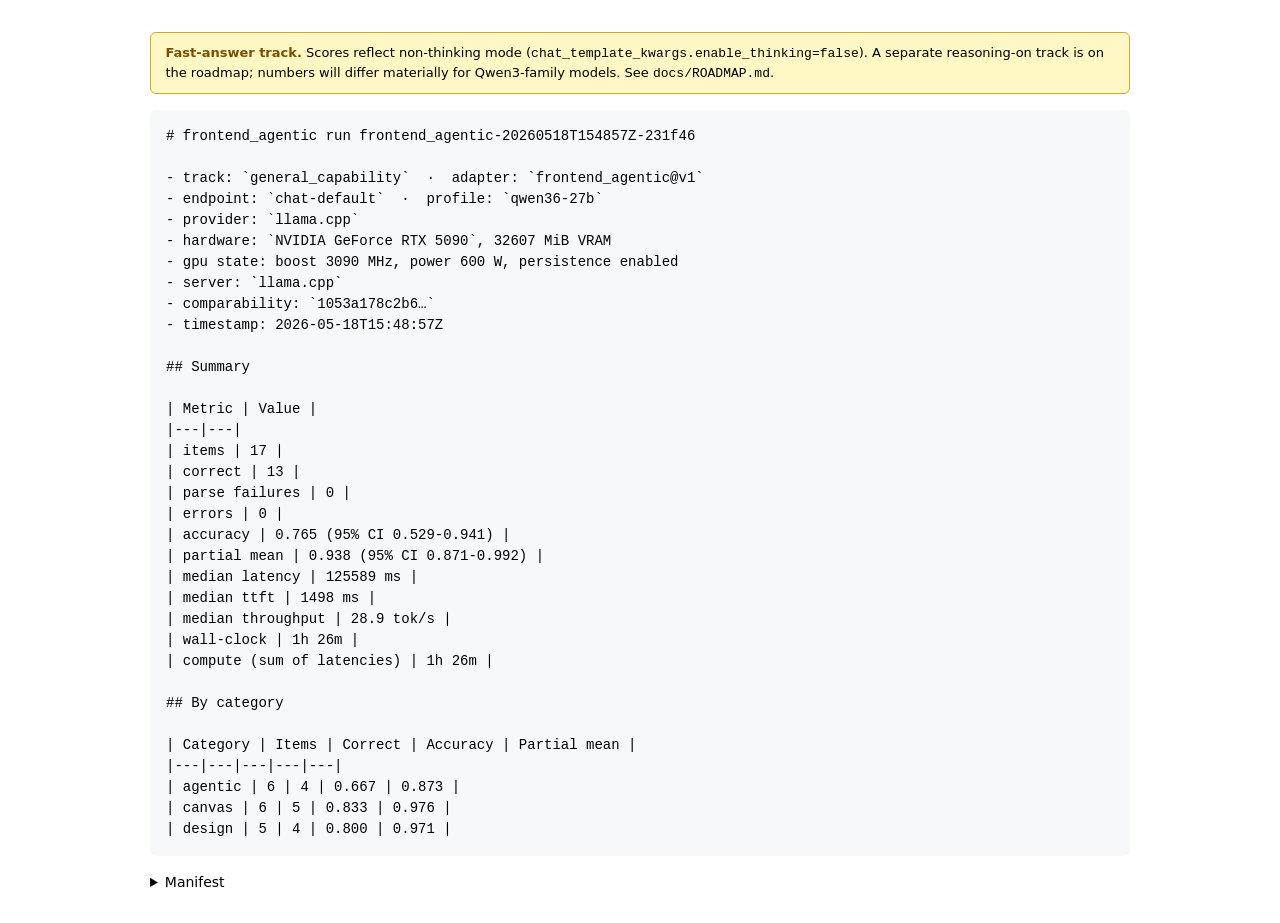
<file: bench/reports/frontend_agentic-20260518T154857Z-231f46/report.html>
<!doctype html>
<html lang="en">
<head>
<meta charset="utf-8">
<title>frontend_agentic-20260518T154857Z-231f46</title>
<style>
  body { font: 14px/1.5 system-ui, sans-serif; max-width: 980px; margin: 2rem auto; padding: 0 1rem; }
  pre { background: #f6f8fa; padding: 1rem; overflow: auto; border-radius: 6px; }
  table { border-collapse: collapse; width: 100%; margin: 1rem 0; }
  th, td { border: 1px solid #d0d7de; padding: 0.4rem 0.6rem; text-align: left; }
  details { margin: 1rem 0; }
  .notice { background: #fff8c5; border: 1px solid #d4a72c; padding: 0.6rem 0.9rem;
             border-radius: 6px; margin-bottom: 1rem; font-size: 13px; }
  .notice strong { color: #7d4e00; }
</style>
</head>
<body>
<div class="notice">
  <strong>Fast-answer track.</strong> Scores reflect non-thinking mode
  (<code>chat_template_kwargs.enable_thinking=false</code>). A separate
  reasoning-on track is on the roadmap; numbers will differ materially for
  Qwen3-family models. See <code>docs/ROADMAP.md</code>.
</div>
<pre># frontend_agentic run frontend_agentic-20260518T154857Z-231f46

- track: `general_capability`  ·  adapter: `frontend_agentic@v1`
- endpoint: `chat-default`  ·  profile: `qwen36-27b`
- provider: `llama.cpp`
- hardware: `NVIDIA GeForce RTX 5090`, 32607 MiB VRAM
- gpu state: boost 3090 MHz, power 600 W, persistence enabled
- server: `llama.cpp`
- comparability: `1053a178c2b6…`
- timestamp: 2026-05-18T15:48:57Z

## Summary

| Metric | Value |
|---|---|
| items | 17 |
| correct | 13 |
| parse failures | 0 |
| errors | 0 |
| accuracy | 0.765 (95% CI 0.529-0.941) |
| partial mean | 0.938 (95% CI 0.871-0.992) |
| median latency | 125589 ms |
| median ttft | 1498 ms |
| median throughput | 28.9 tok/s |
| wall-clock | 1h 26m |
| compute (sum of latencies) | 1h 26m |

## By category

| Category | Items | Correct | Accuracy | Partial mean |
|---|---|---|---|---|
| agentic | 6 | 4 | 0.667 | 0.873 |
| canvas | 6 | 5 | 0.833 | 0.976 |
| design | 5 | 4 | 0.800 | 0.971 |
</pre>
<details><summary>Manifest</summary><pre>{
  &quot;adapter&quot;: {
    &quot;name&quot;: &quot;frontend_agentic&quot;,
    &quot;prompt_template_version&quot;: &quot;v1&quot;,
    &quot;scorer_version&quot;: &quot;v1&quot;,
    &quot;track&quot;: &quot;general_capability&quot;,
    &quot;version&quot;: &quot;v1&quot;
  },
  &quot;comparability_key&quot;: &quot;1053a178c2b6f604e38098c0671b30b2419870c6ff4286bde1afbbad0bc81f40&quot;,
  &quot;dataset&quot;: {
    &quot;item_count&quot;: 17,
    &quot;name&quot;: &quot;frontend_agentic&quot;,
    &quot;subset&quot;: null,
    &quot;version&quot;: &quot;v1&quot;
  },
  &quot;decode&quot;: {
    &quot;max_tokens&quot;: 32000,
    &quot;min_p&quot;: null,
    &quot;presence_penalty&quot;: null,
    &quot;repeat_penalty&quot;: null,
    &quot;temperature&quot;: null,
    &quot;top_k&quot;: null,
    &quot;top_p&quot;: null
  },
  &quot;endpoint_name&quot;: &quot;chat-default&quot;,
  &quot;extras&quot;: {},
  &quot;hardware&quot;: {
    &quot;app_clock_graphics_mhz&quot;: null,
    &quot;app_clock_memory_mhz&quot;: null,
    &quot;boost_clock_mhz&quot;: 3090,
    &quot;gpu_name&quot;: &quot;NVIDIA GeForce RTX 5090&quot;,
    &quot;mem_clock_max_mhz&quot;: 14001,
    &quot;persistence_mode&quot;: &quot;Enabled&quot;,
    &quot;power_limit_w&quot;: 600.0,
    &quot;profile&quot;: &quot;rtx-5090&quot;,
    &quot;vram_mb&quot;: 32607
  },
  &quot;hostname&quot;: &quot;6ee47e0c&quot;,
  &quot;model&quot;: {
    &quot;alias&quot;: &quot;Qwen3.6-27B&quot;,
    &quot;hf_file&quot;: &quot;Qwen3.6-27B-UD-Q5_K_XL.gguf&quot;,
    &quot;hf_repo&quot;: &quot;unsloth/Qwen3.6-27B-GGUF&quot;,
    &quot;model_path&quot;: &quot;~/models/Qwen3.6-27B-UD-Q5_K_XL.gguf&quot;,
    &quot;model_sha256&quot;: null,
    &quot;profile&quot;: &quot;qwen36-27b&quot;
  },
  &quot;notes&quot;: &quot;&quot;,
  &quot;provider&quot;: {
    &quot;cmake_args&quot;: [
      &quot;-DGGML_CUDA=ON&quot;
    ],
    &quot;git_commit&quot;: &quot;0754b7b6fe6109909786bdaa763111167b7410c8&quot;,
    &quot;name&quot;: &quot;llama.cpp&quot;,
    &quot;server_binary&quot;: &quot;~/.local/share/llama.cpp/build/bin/llama-server&quot;
  },
  &quot;repo_sha&quot;: &quot;23485d6fe1fcf5de54bd92a45b28faef55b4928a&quot;,
  &quot;run_id&quot;: &quot;frontend_agentic-20260518T154857Z-231f46&quot;,
  &quot;seed&quot;: 0,
  &quot;server&quot;: {
    &quot;engine&quot;: &quot;llama.cpp&quot;,
    &quot;git_commit&quot;: &quot;0754b7b6fe6109909786bdaa763111167b7410c8&quot;,
    &quot;version&quot;: null
  },
  &quot;timestamp&quot;: &quot;2026-05-18T15:48:57Z&quot;
}</pre></details>
</body>
</html>
</file>
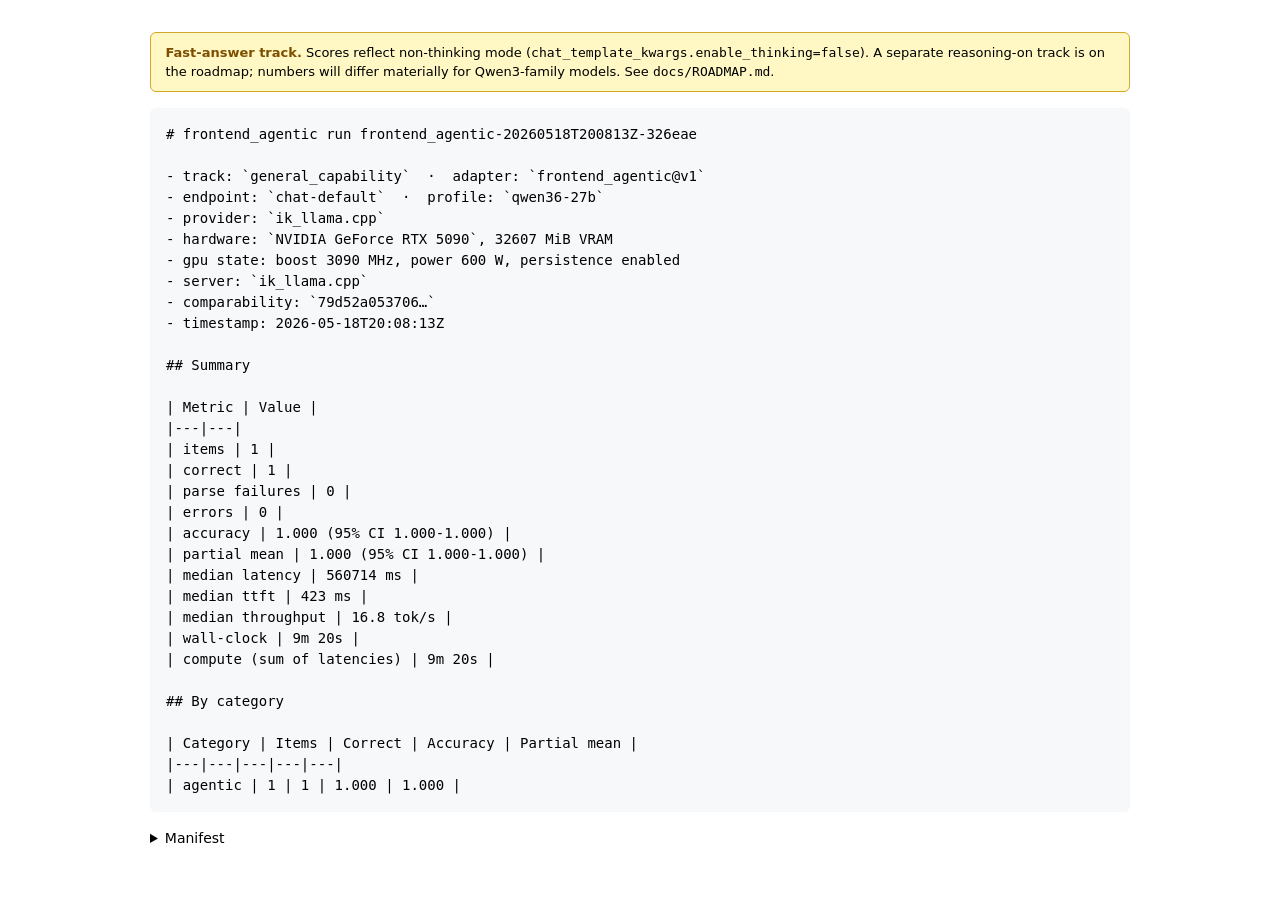
<file: bench/reports/frontend_agentic-20260518T200813Z-326eae/report.html>
<!doctype html>
<html lang="en">
<head>
<meta charset="utf-8">
<title>frontend_agentic-20260518T200813Z-326eae</title>
<style>
  body { font: 14px/1.5 system-ui, sans-serif; max-width: 980px; margin: 2rem auto; padding: 0 1rem; }
  pre { background: #f6f8fa; padding: 1rem; overflow: auto; border-radius: 6px; }
  table { border-collapse: collapse; width: 100%; margin: 1rem 0; }
  th, td { border: 1px solid #d0d7de; padding: 0.4rem 0.6rem; text-align: left; }
  details { margin: 1rem 0; }
  .notice { background: #fff8c5; border: 1px solid #d4a72c; padding: 0.6rem 0.9rem;
             border-radius: 6px; margin-bottom: 1rem; font-size: 13px; }
  .notice strong { color: #7d4e00; }
</style>
</head>
<body>
<div class="notice">
  <strong>Fast-answer track.</strong> Scores reflect non-thinking mode
  (<code>chat_template_kwargs.enable_thinking=false</code>). A separate
  reasoning-on track is on the roadmap; numbers will differ materially for
  Qwen3-family models. See <code>docs/ROADMAP.md</code>.
</div>
<pre># frontend_agentic run frontend_agentic-20260518T200813Z-326eae

- track: `general_capability`  ·  adapter: `frontend_agentic@v1`
- endpoint: `chat-default`  ·  profile: `qwen36-27b`
- provider: `ik_llama.cpp`
- hardware: `NVIDIA GeForce RTX 5090`, 32607 MiB VRAM
- gpu state: boost 3090 MHz, power 600 W, persistence enabled
- server: `ik_llama.cpp`
- comparability: `79d52a053706…`
- timestamp: 2026-05-18T20:08:13Z

## Summary

| Metric | Value |
|---|---|
| items | 1 |
| correct | 1 |
| parse failures | 0 |
| errors | 0 |
| accuracy | 1.000 (95% CI 1.000-1.000) |
| partial mean | 1.000 (95% CI 1.000-1.000) |
| median latency | 560714 ms |
| median ttft | 423 ms |
| median throughput | 16.8 tok/s |
| wall-clock | 9m 20s |
| compute (sum of latencies) | 9m 20s |

## By category

| Category | Items | Correct | Accuracy | Partial mean |
|---|---|---|---|---|
| agentic | 1 | 1 | 1.000 | 1.000 |
</pre>
<details><summary>Manifest</summary><pre>{
  &quot;adapter&quot;: {
    &quot;name&quot;: &quot;frontend_agentic&quot;,
    &quot;prompt_template_version&quot;: &quot;v1&quot;,
    &quot;scorer_version&quot;: &quot;v1&quot;,
    &quot;track&quot;: &quot;general_capability&quot;,
    &quot;version&quot;: &quot;v1&quot;
  },
  &quot;comparability_key&quot;: &quot;79d52a053706fd54f065fd66b9e4cb0be16c83b535020aabcf2e83b2b1e58ee7&quot;,
  &quot;dataset&quot;: {
    &quot;item_count&quot;: 1,
    &quot;name&quot;: &quot;frontend_agentic&quot;,
    &quot;subset&quot;: &quot;agentic_multi_step_planning&quot;,
    &quot;version&quot;: &quot;v1&quot;
  },
  &quot;decode&quot;: {
    &quot;max_tokens&quot;: 12000,
    &quot;min_p&quot;: null,
    &quot;presence_penalty&quot;: null,
    &quot;repeat_penalty&quot;: null,
    &quot;temperature&quot;: null,
    &quot;top_k&quot;: null,
    &quot;top_p&quot;: null
  },
  &quot;endpoint_name&quot;: &quot;chat-default&quot;,
  &quot;extras&quot;: {},
  &quot;hardware&quot;: {
    &quot;app_clock_graphics_mhz&quot;: null,
    &quot;app_clock_memory_mhz&quot;: null,
    &quot;boost_clock_mhz&quot;: 3090,
    &quot;gpu_name&quot;: &quot;NVIDIA GeForce RTX 5090&quot;,
    &quot;mem_clock_max_mhz&quot;: 14001,
    &quot;persistence_mode&quot;: &quot;Enabled&quot;,
    &quot;power_limit_w&quot;: 600.0,
    &quot;profile&quot;: &quot;rtx-5090&quot;,
    &quot;vram_mb&quot;: 32607
  },
  &quot;hostname&quot;: &quot;6ee47e0c&quot;,
  &quot;model&quot;: {
    &quot;alias&quot;: &quot;Qwen3.6-27B&quot;,
    &quot;hf_file&quot;: &quot;Qwen3.6-27B-UD-Q5_K_XL.gguf&quot;,
    &quot;hf_repo&quot;: &quot;unsloth/Qwen3.6-27B-GGUF&quot;,
    &quot;model_path&quot;: &quot;~/models/Qwen3.6-27B-UD-Q5_K_XL.gguf&quot;,
    &quot;model_sha256&quot;: null,
    &quot;profile&quot;: &quot;qwen36-27b&quot;
  },
  &quot;notes&quot;: &quot;&quot;,
  &quot;provider&quot;: {
    &quot;cmake_args&quot;: [
      &quot;-DGGML_NATIVE=ON&quot;,
      &quot;-DGGML_CUDA=ON&quot;
    ],
    &quot;git_commit&quot;: &quot;eb570eb96689c235933b813693ca28ab9d3d26de&quot;,
    &quot;name&quot;: &quot;ik_llama.cpp&quot;,
    &quot;server_binary&quot;: &quot;~/.local/share/ik_llama.cpp/build/bin/llama-server&quot;
  },
  &quot;repo_sha&quot;: &quot;23485d6fe1fcf5de54bd92a45b28faef55b4928a&quot;,
  &quot;run_id&quot;: &quot;frontend_agentic-20260518T200813Z-326eae&quot;,
  &quot;seed&quot;: 0,
  &quot;server&quot;: {
    &quot;engine&quot;: &quot;ik_llama.cpp&quot;,
    &quot;git_commit&quot;: &quot;eb570eb96689c235933b813693ca28ab9d3d26de&quot;,
    &quot;version&quot;: null
  },
  &quot;timestamp&quot;: &quot;2026-05-18T20:08:13Z&quot;
}</pre></details>
</body>
</html>
</file>
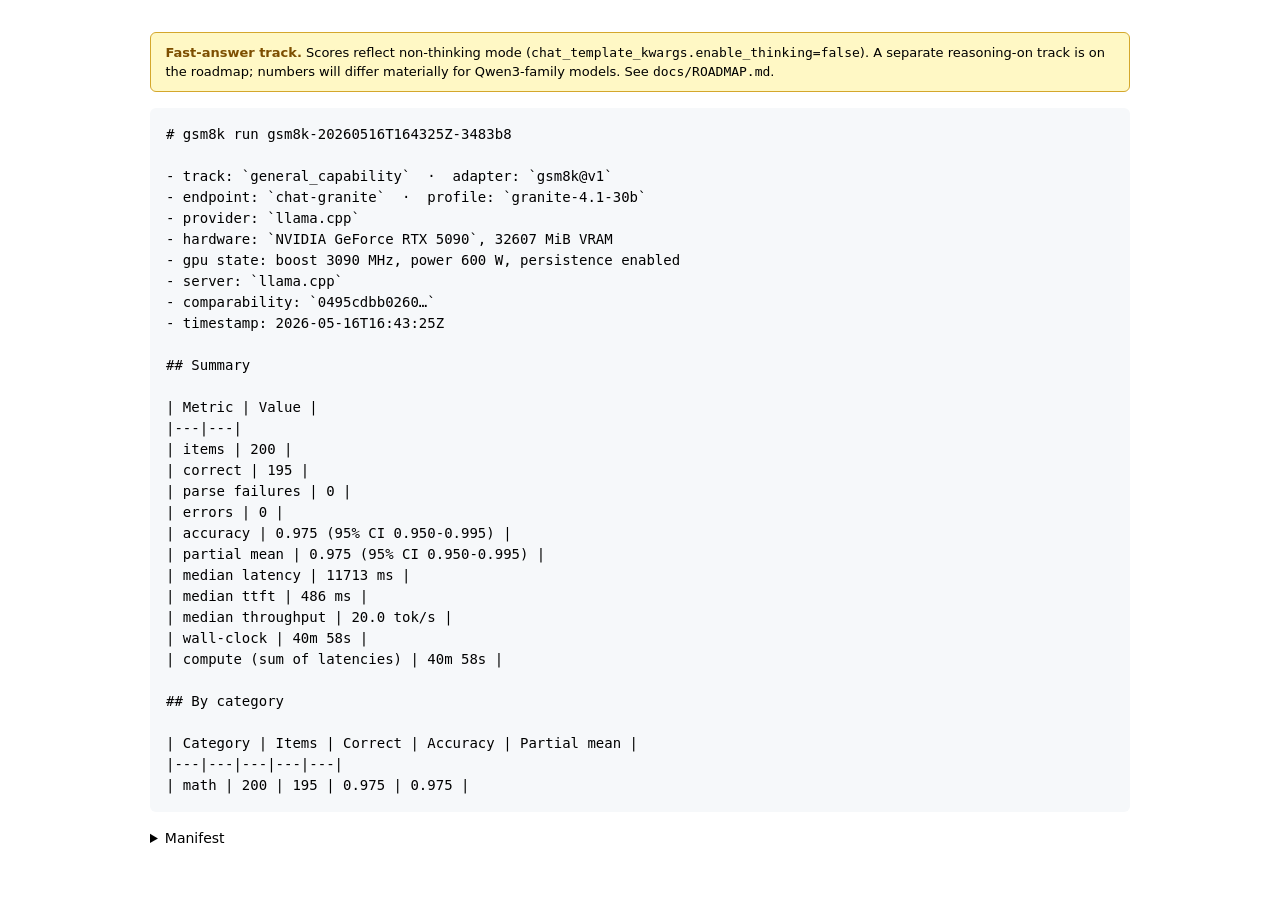
<file: bench/reports/gsm8k-20260516T164325Z-3483b8/report.html>
<!doctype html>
<html lang="en">
<head>
<meta charset="utf-8">
<title>gsm8k-20260516T164325Z-3483b8</title>
<style>
  body { font: 14px/1.5 system-ui, sans-serif; max-width: 980px; margin: 2rem auto; padding: 0 1rem; }
  pre { background: #f6f8fa; padding: 1rem; overflow: auto; border-radius: 6px; }
  table { border-collapse: collapse; width: 100%; margin: 1rem 0; }
  th, td { border: 1px solid #d0d7de; padding: 0.4rem 0.6rem; text-align: left; }
  details { margin: 1rem 0; }
  .notice { background: #fff8c5; border: 1px solid #d4a72c; padding: 0.6rem 0.9rem;
             border-radius: 6px; margin-bottom: 1rem; font-size: 13px; }
  .notice strong { color: #7d4e00; }
</style>
</head>
<body>
<div class="notice">
  <strong>Fast-answer track.</strong> Scores reflect non-thinking mode
  (<code>chat_template_kwargs.enable_thinking=false</code>). A separate
  reasoning-on track is on the roadmap; numbers will differ materially for
  Qwen3-family models. See <code>docs/ROADMAP.md</code>.
</div>
<pre># gsm8k run gsm8k-20260516T164325Z-3483b8

- track: `general_capability`  ·  adapter: `gsm8k@v1`
- endpoint: `chat-granite`  ·  profile: `granite-4.1-30b`
- provider: `llama.cpp`
- hardware: `NVIDIA GeForce RTX 5090`, 32607 MiB VRAM
- gpu state: boost 3090 MHz, power 600 W, persistence enabled
- server: `llama.cpp`
- comparability: `0495cdbb0260…`
- timestamp: 2026-05-16T16:43:25Z

## Summary

| Metric | Value |
|---|---|
| items | 200 |
| correct | 195 |
| parse failures | 0 |
| errors | 0 |
| accuracy | 0.975 (95% CI 0.950-0.995) |
| partial mean | 0.975 (95% CI 0.950-0.995) |
| median latency | 11713 ms |
| median ttft | 486 ms |
| median throughput | 20.0 tok/s |
| wall-clock | 40m 58s |
| compute (sum of latencies) | 40m 58s |

## By category

| Category | Items | Correct | Accuracy | Partial mean |
|---|---|---|---|---|
| math | 200 | 195 | 0.975 | 0.975 |
</pre>
<details><summary>Manifest</summary><pre>{
  &quot;adapter&quot;: {
    &quot;name&quot;: &quot;gsm8k&quot;,
    &quot;prompt_template_version&quot;: &quot;v1&quot;,
    &quot;scorer_version&quot;: &quot;v1&quot;,
    &quot;track&quot;: &quot;general_capability&quot;,
    &quot;version&quot;: &quot;v1&quot;
  },
  &quot;comparability_key&quot;: &quot;0495cdbb0260475b97a0909f3f36e163478ad43b72edecc2324582a8baced8ce&quot;,
  &quot;dataset&quot;: {
    &quot;item_count&quot;: 200,
    &quot;name&quot;: &quot;gsm8k&quot;,
    &quot;subset&quot;: null,
    &quot;version&quot;: &quot;v1&quot;
  },
  &quot;decode&quot;: {
    &quot;max_tokens&quot;: 512,
    &quot;min_p&quot;: null,
    &quot;presence_penalty&quot;: null,
    &quot;repeat_penalty&quot;: null,
    &quot;temperature&quot;: null,
    &quot;top_k&quot;: null,
    &quot;top_p&quot;: null
  },
  &quot;endpoint_name&quot;: &quot;chat-granite&quot;,
  &quot;extras&quot;: {},
  &quot;hardware&quot;: {
    &quot;app_clock_graphics_mhz&quot;: null,
    &quot;app_clock_memory_mhz&quot;: null,
    &quot;boost_clock_mhz&quot;: 3090,
    &quot;gpu_name&quot;: &quot;NVIDIA GeForce RTX 5090&quot;,
    &quot;mem_clock_max_mhz&quot;: 14001,
    &quot;persistence_mode&quot;: &quot;Enabled&quot;,
    &quot;power_limit_w&quot;: 600.0,
    &quot;profile&quot;: &quot;rtx-5090&quot;,
    &quot;vram_mb&quot;: 32607
  },
  &quot;hostname&quot;: &quot;6ee47e0c&quot;,
  &quot;model&quot;: {
    &quot;alias&quot;: &quot;Granite-4.1-30B&quot;,
    &quot;hf_file&quot;: &quot;granite-4.1-30b-Q6_K.gguf&quot;,
    &quot;hf_repo&quot;: &quot;unsloth/granite-4.1-30b-GGUF&quot;,
    &quot;model_path&quot;: &quot;~/models/granite-4.1-30b-Q6_K.gguf&quot;,
    &quot;model_sha256&quot;: null,
    &quot;profile&quot;: &quot;granite-4.1-30b&quot;
  },
  &quot;notes&quot;: &quot;&quot;,
  &quot;provider&quot;: {
    &quot;cmake_args&quot;: [
      &quot;-DGGML_CUDA=ON&quot;
    ],
    &quot;git_commit&quot;: &quot;0754b7b6fe6109909786bdaa763111167b7410c8&quot;,
    &quot;name&quot;: &quot;llama.cpp&quot;,
    &quot;server_binary&quot;: &quot;~/.local/share/llama.cpp/build/bin/llama-server&quot;
  },
  &quot;repo_sha&quot;: &quot;4d92310e596e65f6c1617043bdac1aaa33ebf3af&quot;,
  &quot;run_id&quot;: &quot;gsm8k-20260516T164325Z-3483b8&quot;,
  &quot;seed&quot;: 0,
  &quot;server&quot;: {
    &quot;engine&quot;: &quot;llama.cpp&quot;,
    &quot;git_commit&quot;: &quot;0754b7b6fe6109909786bdaa763111167b7410c8&quot;,
    &quot;version&quot;: null
  },
  &quot;timestamp&quot;: &quot;2026-05-16T16:43:25Z&quot;
}</pre></details>
</body>
</html>
</file>
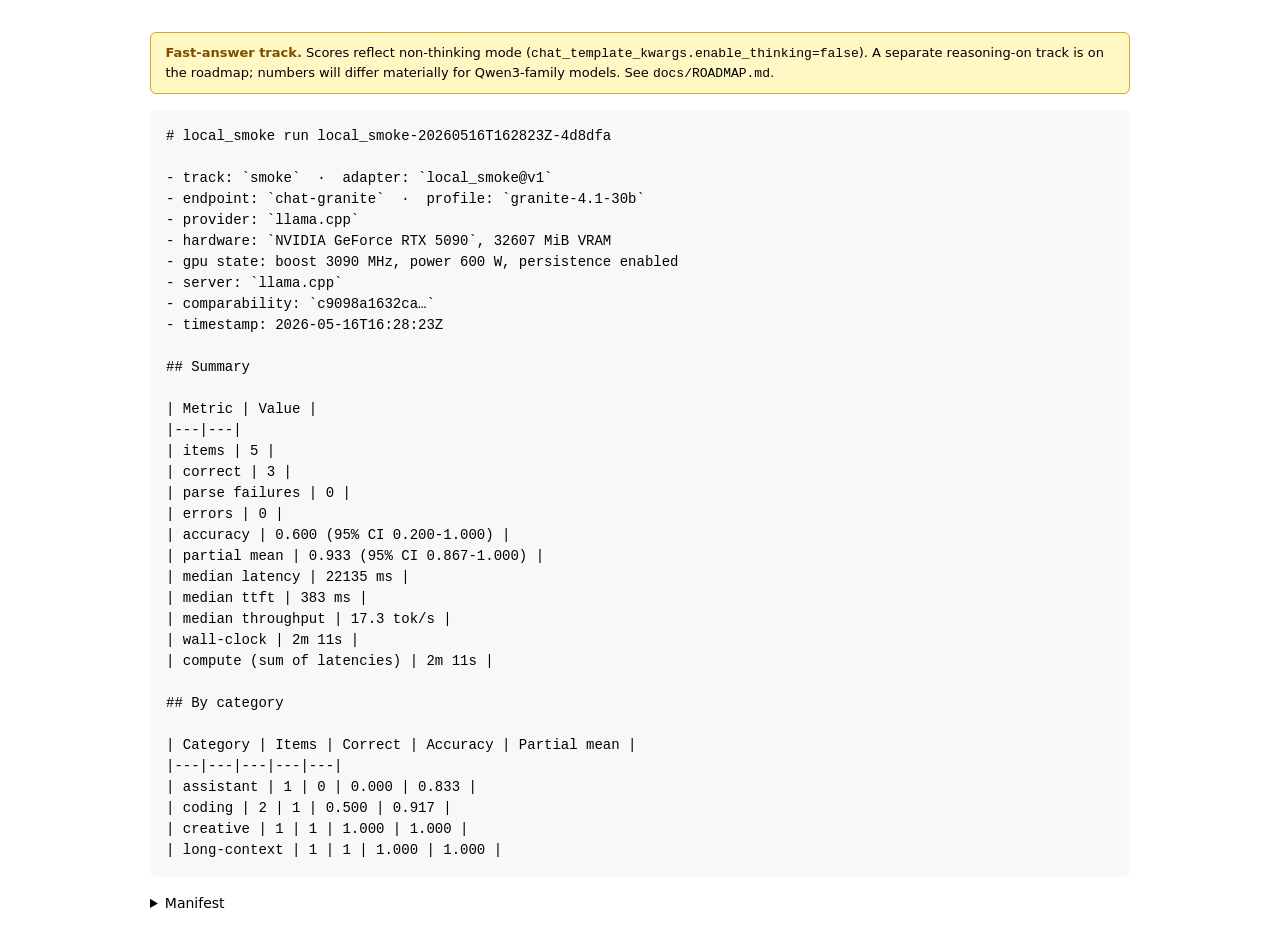
<file: bench/reports/local_smoke-20260516T162823Z-4d8dfa/report.html>
<!doctype html>
<html lang="en">
<head>
<meta charset="utf-8">
<title>local_smoke-20260516T162823Z-4d8dfa</title>
<style>
  body { font: 14px/1.5 system-ui, sans-serif; max-width: 980px; margin: 2rem auto; padding: 0 1rem; }
  pre { background: #f6f8fa; padding: 1rem; overflow: auto; border-radius: 6px; }
  table { border-collapse: collapse; width: 100%; margin: 1rem 0; }
  th, td { border: 1px solid #d0d7de; padding: 0.4rem 0.6rem; text-align: left; }
  details { margin: 1rem 0; }
  .notice { background: #fff8c5; border: 1px solid #d4a72c; padding: 0.6rem 0.9rem;
             border-radius: 6px; margin-bottom: 1rem; font-size: 13px; }
  .notice strong { color: #7d4e00; }
</style>
</head>
<body>
<div class="notice">
  <strong>Fast-answer track.</strong> Scores reflect non-thinking mode
  (<code>chat_template_kwargs.enable_thinking=false</code>). A separate
  reasoning-on track is on the roadmap; numbers will differ materially for
  Qwen3-family models. See <code>docs/ROADMAP.md</code>.
</div>
<pre># local_smoke run local_smoke-20260516T162823Z-4d8dfa

- track: `smoke`  ·  adapter: `local_smoke@v1`
- endpoint: `chat-granite`  ·  profile: `granite-4.1-30b`
- provider: `llama.cpp`
- hardware: `NVIDIA GeForce RTX 5090`, 32607 MiB VRAM
- gpu state: boost 3090 MHz, power 600 W, persistence enabled
- server: `llama.cpp`
- comparability: `c9098a1632ca…`
- timestamp: 2026-05-16T16:28:23Z

## Summary

| Metric | Value |
|---|---|
| items | 5 |
| correct | 3 |
| parse failures | 0 |
| errors | 0 |
| accuracy | 0.600 (95% CI 0.200-1.000) |
| partial mean | 0.933 (95% CI 0.867-1.000) |
| median latency | 22135 ms |
| median ttft | 383 ms |
| median throughput | 17.3 tok/s |
| wall-clock | 2m 11s |
| compute (sum of latencies) | 2m 11s |

## By category

| Category | Items | Correct | Accuracy | Partial mean |
|---|---|---|---|---|
| assistant | 1 | 0 | 0.000 | 0.833 |
| coding | 2 | 1 | 0.500 | 0.917 |
| creative | 1 | 1 | 1.000 | 1.000 |
| long-context | 1 | 1 | 1.000 | 1.000 |
</pre>
<details><summary>Manifest</summary><pre>{
  &quot;adapter&quot;: {
    &quot;name&quot;: &quot;local_smoke&quot;,
    &quot;prompt_template_version&quot;: &quot;v1&quot;,
    &quot;scorer_version&quot;: &quot;v1&quot;,
    &quot;track&quot;: &quot;smoke&quot;,
    &quot;version&quot;: &quot;v1&quot;
  },
  &quot;comparability_key&quot;: &quot;c9098a1632cae50baf8e245e5f504fcd85c267b35a39edaa420ecee9fdfa8aab&quot;,
  &quot;dataset&quot;: {
    &quot;item_count&quot;: 5,
    &quot;name&quot;: &quot;local_smoke&quot;,
    &quot;subset&quot;: null,
    &quot;version&quot;: &quot;v1&quot;
  },
  &quot;decode&quot;: {
    &quot;max_tokens&quot;: 1000,
    &quot;min_p&quot;: null,
    &quot;presence_penalty&quot;: null,
    &quot;repeat_penalty&quot;: null,
    &quot;temperature&quot;: null,
    &quot;top_k&quot;: null,
    &quot;top_p&quot;: null
  },
  &quot;endpoint_name&quot;: &quot;chat-granite&quot;,
  &quot;extras&quot;: {},
  &quot;hardware&quot;: {
    &quot;app_clock_graphics_mhz&quot;: null,
    &quot;app_clock_memory_mhz&quot;: null,
    &quot;boost_clock_mhz&quot;: 3090,
    &quot;gpu_name&quot;: &quot;NVIDIA GeForce RTX 5090&quot;,
    &quot;mem_clock_max_mhz&quot;: 14001,
    &quot;persistence_mode&quot;: &quot;Enabled&quot;,
    &quot;power_limit_w&quot;: 600.0,
    &quot;profile&quot;: &quot;rtx-5090&quot;,
    &quot;vram_mb&quot;: 32607
  },
  &quot;hostname&quot;: &quot;6ee47e0c&quot;,
  &quot;model&quot;: {
    &quot;alias&quot;: &quot;Granite-4.1-30B&quot;,
    &quot;hf_file&quot;: &quot;granite-4.1-30b-Q6_K.gguf&quot;,
    &quot;hf_repo&quot;: &quot;unsloth/granite-4.1-30b-GGUF&quot;,
    &quot;model_path&quot;: &quot;~/models/granite-4.1-30b-Q6_K.gguf&quot;,
    &quot;model_sha256&quot;: null,
    &quot;profile&quot;: &quot;granite-4.1-30b&quot;
  },
  &quot;notes&quot;: &quot;&quot;,
  &quot;provider&quot;: {
    &quot;cmake_args&quot;: [
      &quot;-DGGML_CUDA=ON&quot;
    ],
    &quot;git_commit&quot;: &quot;0754b7b6fe6109909786bdaa763111167b7410c8&quot;,
    &quot;name&quot;: &quot;llama.cpp&quot;,
    &quot;server_binary&quot;: &quot;~/.local/share/llama.cpp/build/bin/llama-server&quot;
  },
  &quot;repo_sha&quot;: &quot;4d92310e596e65f6c1617043bdac1aaa33ebf3af&quot;,
  &quot;run_id&quot;: &quot;local_smoke-20260516T162823Z-4d8dfa&quot;,
  &quot;seed&quot;: 0,
  &quot;server&quot;: {
    &quot;engine&quot;: &quot;llama.cpp&quot;,
    &quot;git_commit&quot;: &quot;0754b7b6fe6109909786bdaa763111167b7410c8&quot;,
    &quot;version&quot;: null
  },
  &quot;timestamp&quot;: &quot;2026-05-16T16:28:23Z&quot;
}</pre></details>
</body>
</html>
</file>
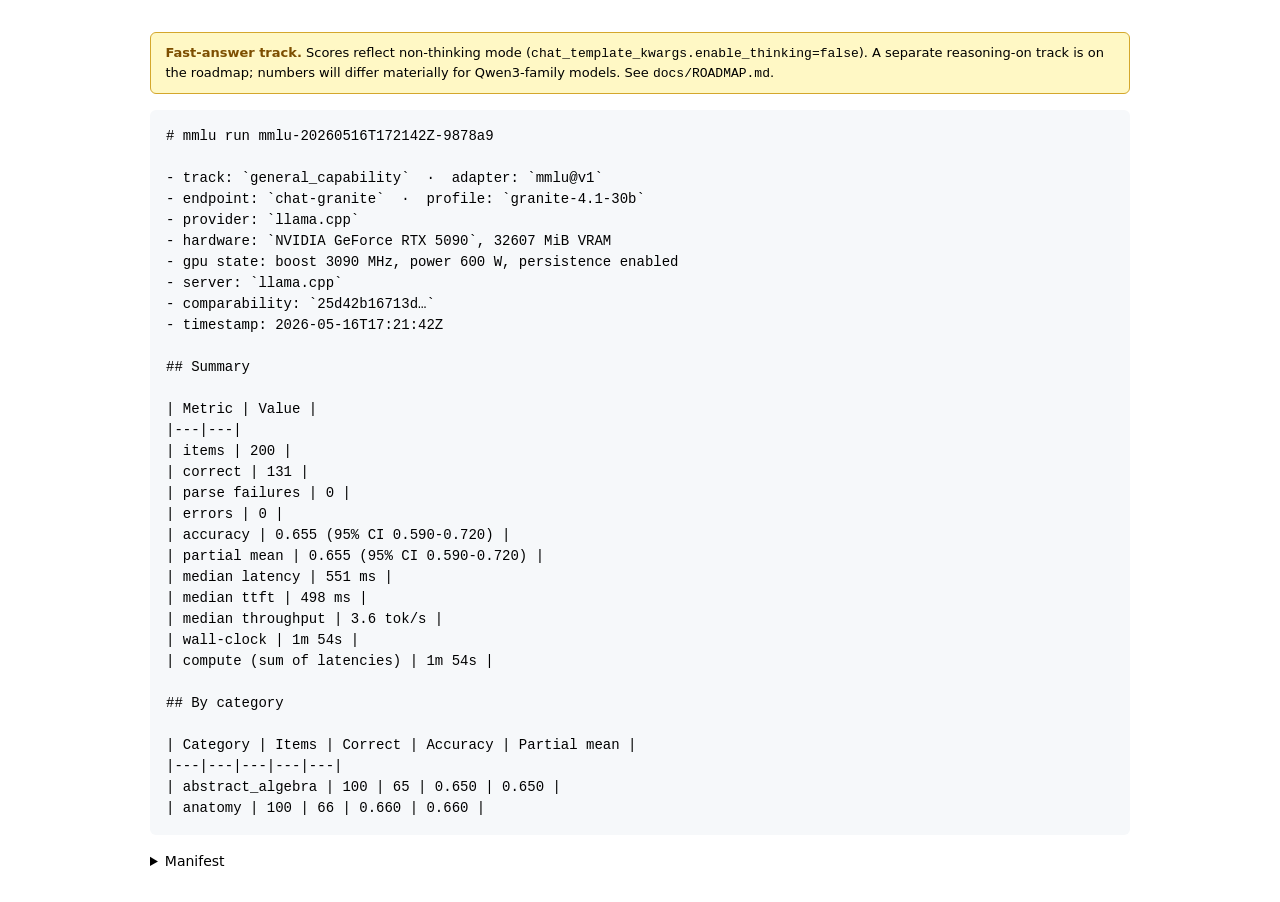
<file: bench/reports/mmlu-20260516T172142Z-9878a9/report.html>
<!doctype html>
<html lang="en">
<head>
<meta charset="utf-8">
<title>mmlu-20260516T172142Z-9878a9</title>
<style>
  body { font: 14px/1.5 system-ui, sans-serif; max-width: 980px; margin: 2rem auto; padding: 0 1rem; }
  pre { background: #f6f8fa; padding: 1rem; overflow: auto; border-radius: 6px; }
  table { border-collapse: collapse; width: 100%; margin: 1rem 0; }
  th, td { border: 1px solid #d0d7de; padding: 0.4rem 0.6rem; text-align: left; }
  details { margin: 1rem 0; }
  .notice { background: #fff8c5; border: 1px solid #d4a72c; padding: 0.6rem 0.9rem;
             border-radius: 6px; margin-bottom: 1rem; font-size: 13px; }
  .notice strong { color: #7d4e00; }
</style>
</head>
<body>
<div class="notice">
  <strong>Fast-answer track.</strong> Scores reflect non-thinking mode
  (<code>chat_template_kwargs.enable_thinking=false</code>). A separate
  reasoning-on track is on the roadmap; numbers will differ materially for
  Qwen3-family models. See <code>docs/ROADMAP.md</code>.
</div>
<pre># mmlu run mmlu-20260516T172142Z-9878a9

- track: `general_capability`  ·  adapter: `mmlu@v1`
- endpoint: `chat-granite`  ·  profile: `granite-4.1-30b`
- provider: `llama.cpp`
- hardware: `NVIDIA GeForce RTX 5090`, 32607 MiB VRAM
- gpu state: boost 3090 MHz, power 600 W, persistence enabled
- server: `llama.cpp`
- comparability: `25d42b16713d…`
- timestamp: 2026-05-16T17:21:42Z

## Summary

| Metric | Value |
|---|---|
| items | 200 |
| correct | 131 |
| parse failures | 0 |
| errors | 0 |
| accuracy | 0.655 (95% CI 0.590-0.720) |
| partial mean | 0.655 (95% CI 0.590-0.720) |
| median latency | 551 ms |
| median ttft | 498 ms |
| median throughput | 3.6 tok/s |
| wall-clock | 1m 54s |
| compute (sum of latencies) | 1m 54s |

## By category

| Category | Items | Correct | Accuracy | Partial mean |
|---|---|---|---|---|
| abstract_algebra | 100 | 65 | 0.650 | 0.650 |
| anatomy | 100 | 66 | 0.660 | 0.660 |
</pre>
<details><summary>Manifest</summary><pre>{
  &quot;adapter&quot;: {
    &quot;name&quot;: &quot;mmlu&quot;,
    &quot;prompt_template_version&quot;: &quot;v1&quot;,
    &quot;scorer_version&quot;: &quot;v1&quot;,
    &quot;track&quot;: &quot;general_capability&quot;,
    &quot;version&quot;: &quot;v1&quot;
  },
  &quot;comparability_key&quot;: &quot;25d42b16713dcb4d5e7ef6c0284040f435a45d081beb6f26d943298f4a7db59f&quot;,
  &quot;dataset&quot;: {
    &quot;item_count&quot;: 200,
    &quot;name&quot;: &quot;mmlu&quot;,
    &quot;subset&quot;: null,
    &quot;version&quot;: &quot;v1&quot;
  },
  &quot;decode&quot;: {
    &quot;max_tokens&quot;: 8,
    &quot;min_p&quot;: null,
    &quot;presence_penalty&quot;: null,
    &quot;repeat_penalty&quot;: null,
    &quot;temperature&quot;: null,
    &quot;top_k&quot;: null,
    &quot;top_p&quot;: null
  },
  &quot;endpoint_name&quot;: &quot;chat-granite&quot;,
  &quot;extras&quot;: {},
  &quot;hardware&quot;: {
    &quot;app_clock_graphics_mhz&quot;: null,
    &quot;app_clock_memory_mhz&quot;: null,
    &quot;boost_clock_mhz&quot;: 3090,
    &quot;gpu_name&quot;: &quot;NVIDIA GeForce RTX 5090&quot;,
    &quot;mem_clock_max_mhz&quot;: 14001,
    &quot;persistence_mode&quot;: &quot;Enabled&quot;,
    &quot;power_limit_w&quot;: 600.0,
    &quot;profile&quot;: &quot;rtx-5090&quot;,
    &quot;vram_mb&quot;: 32607
  },
  &quot;hostname&quot;: &quot;6ee47e0c&quot;,
  &quot;model&quot;: {
    &quot;alias&quot;: &quot;Granite-4.1-30B&quot;,
    &quot;hf_file&quot;: &quot;granite-4.1-30b-Q6_K.gguf&quot;,
    &quot;hf_repo&quot;: &quot;unsloth/granite-4.1-30b-GGUF&quot;,
    &quot;model_path&quot;: &quot;~/models/granite-4.1-30b-Q6_K.gguf&quot;,
    &quot;model_sha256&quot;: null,
    &quot;profile&quot;: &quot;granite-4.1-30b&quot;
  },
  &quot;notes&quot;: &quot;&quot;,
  &quot;provider&quot;: {
    &quot;cmake_args&quot;: [
      &quot;-DGGML_CUDA=ON&quot;
    ],
    &quot;git_commit&quot;: &quot;0754b7b6fe6109909786bdaa763111167b7410c8&quot;,
    &quot;name&quot;: &quot;llama.cpp&quot;,
    &quot;server_binary&quot;: &quot;~/.local/share/llama.cpp/build/bin/llama-server&quot;
  },
  &quot;repo_sha&quot;: &quot;4d92310e596e65f6c1617043bdac1aaa33ebf3af&quot;,
  &quot;run_id&quot;: &quot;mmlu-20260516T172142Z-9878a9&quot;,
  &quot;seed&quot;: 0,
  &quot;server&quot;: {
    &quot;engine&quot;: &quot;llama.cpp&quot;,
    &quot;git_commit&quot;: &quot;0754b7b6fe6109909786bdaa763111167b7410c8&quot;,
    &quot;version&quot;: null
  },
  &quot;timestamp&quot;: &quot;2026-05-16T17:21:42Z&quot;
}</pre></details>
</body>
</html>
</file>
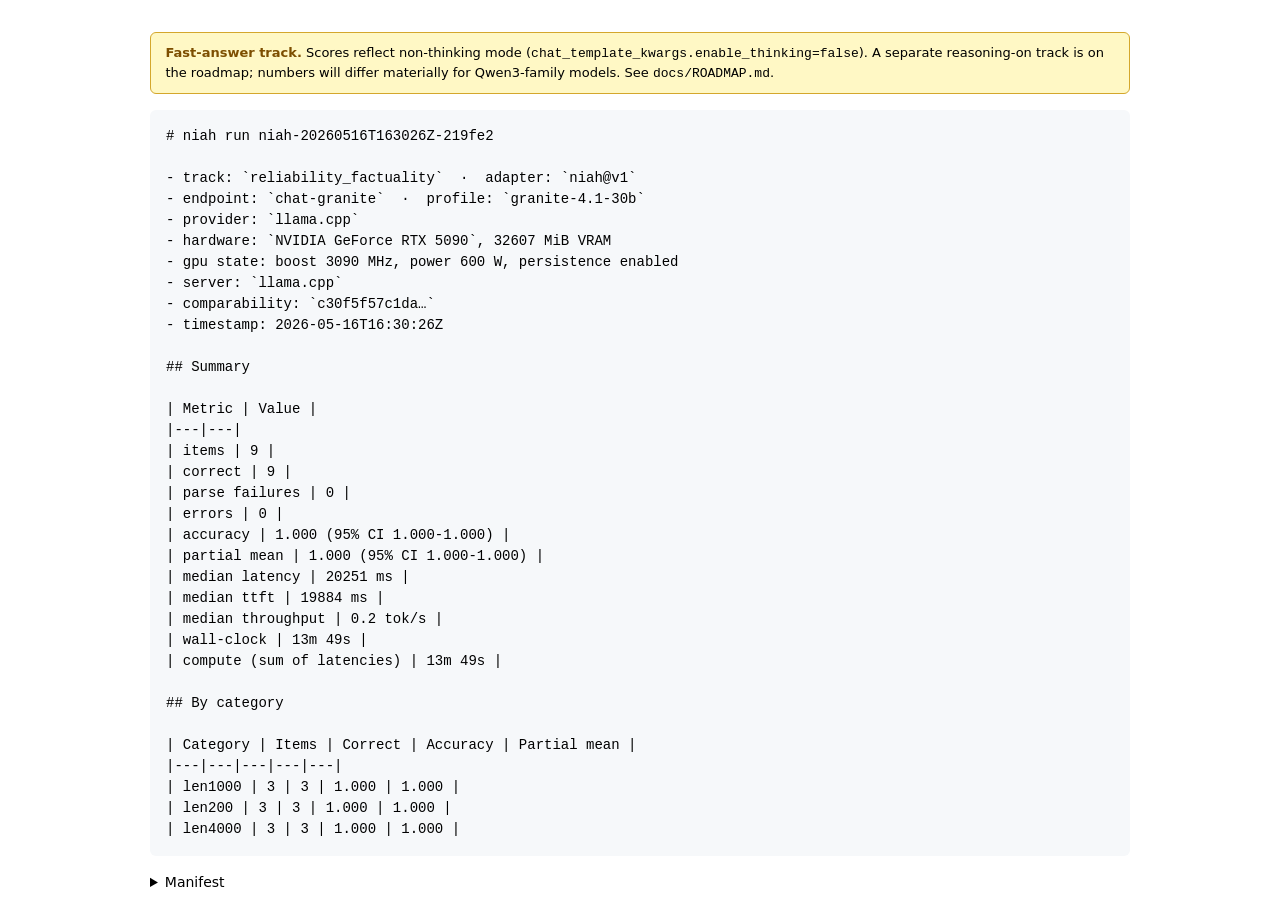
<file: bench/reports/niah-20260516T163026Z-219fe2/report.html>
<!doctype html>
<html lang="en">
<head>
<meta charset="utf-8">
<title>niah-20260516T163026Z-219fe2</title>
<style>
  body { font: 14px/1.5 system-ui, sans-serif; max-width: 980px; margin: 2rem auto; padding: 0 1rem; }
  pre { background: #f6f8fa; padding: 1rem; overflow: auto; border-radius: 6px; }
  table { border-collapse: collapse; width: 100%; margin: 1rem 0; }
  th, td { border: 1px solid #d0d7de; padding: 0.4rem 0.6rem; text-align: left; }
  details { margin: 1rem 0; }
  .notice { background: #fff8c5; border: 1px solid #d4a72c; padding: 0.6rem 0.9rem;
             border-radius: 6px; margin-bottom: 1rem; font-size: 13px; }
  .notice strong { color: #7d4e00; }
</style>
</head>
<body>
<div class="notice">
  <strong>Fast-answer track.</strong> Scores reflect non-thinking mode
  (<code>chat_template_kwargs.enable_thinking=false</code>). A separate
  reasoning-on track is on the roadmap; numbers will differ materially for
  Qwen3-family models. See <code>docs/ROADMAP.md</code>.
</div>
<pre># niah run niah-20260516T163026Z-219fe2

- track: `reliability_factuality`  ·  adapter: `niah@v1`
- endpoint: `chat-granite`  ·  profile: `granite-4.1-30b`
- provider: `llama.cpp`
- hardware: `NVIDIA GeForce RTX 5090`, 32607 MiB VRAM
- gpu state: boost 3090 MHz, power 600 W, persistence enabled
- server: `llama.cpp`
- comparability: `c30f5f57c1da…`
- timestamp: 2026-05-16T16:30:26Z

## Summary

| Metric | Value |
|---|---|
| items | 9 |
| correct | 9 |
| parse failures | 0 |
| errors | 0 |
| accuracy | 1.000 (95% CI 1.000-1.000) |
| partial mean | 1.000 (95% CI 1.000-1.000) |
| median latency | 20251 ms |
| median ttft | 19884 ms |
| median throughput | 0.2 tok/s |
| wall-clock | 13m 49s |
| compute (sum of latencies) | 13m 49s |

## By category

| Category | Items | Correct | Accuracy | Partial mean |
|---|---|---|---|---|
| len1000 | 3 | 3 | 1.000 | 1.000 |
| len200 | 3 | 3 | 1.000 | 1.000 |
| len4000 | 3 | 3 | 1.000 | 1.000 |
</pre>
<details><summary>Manifest</summary><pre>{
  &quot;adapter&quot;: {
    &quot;name&quot;: &quot;niah&quot;,
    &quot;prompt_template_version&quot;: &quot;v1&quot;,
    &quot;scorer_version&quot;: &quot;v1&quot;,
    &quot;track&quot;: &quot;reliability_factuality&quot;,
    &quot;version&quot;: &quot;v1&quot;
  },
  &quot;comparability_key&quot;: &quot;c30f5f57c1da064f722f5123cf4fef183cf69d589249ed0e9302e1264b0e715e&quot;,
  &quot;dataset&quot;: {
    &quot;item_count&quot;: 9,
    &quot;name&quot;: &quot;niah&quot;,
    &quot;subset&quot;: null,
    &quot;version&quot;: &quot;v1&quot;
  },
  &quot;decode&quot;: {
    &quot;max_tokens&quot;: 64,
    &quot;min_p&quot;: null,
    &quot;presence_penalty&quot;: null,
    &quot;repeat_penalty&quot;: null,
    &quot;temperature&quot;: null,
    &quot;top_k&quot;: null,
    &quot;top_p&quot;: null
  },
  &quot;endpoint_name&quot;: &quot;chat-granite&quot;,
  &quot;extras&quot;: {},
  &quot;hardware&quot;: {
    &quot;app_clock_graphics_mhz&quot;: null,
    &quot;app_clock_memory_mhz&quot;: null,
    &quot;boost_clock_mhz&quot;: 3090,
    &quot;gpu_name&quot;: &quot;NVIDIA GeForce RTX 5090&quot;,
    &quot;mem_clock_max_mhz&quot;: 14001,
    &quot;persistence_mode&quot;: &quot;Enabled&quot;,
    &quot;power_limit_w&quot;: 600.0,
    &quot;profile&quot;: &quot;rtx-5090&quot;,
    &quot;vram_mb&quot;: 32607
  },
  &quot;hostname&quot;: &quot;6ee47e0c&quot;,
  &quot;model&quot;: {
    &quot;alias&quot;: &quot;Granite-4.1-30B&quot;,
    &quot;hf_file&quot;: &quot;granite-4.1-30b-Q6_K.gguf&quot;,
    &quot;hf_repo&quot;: &quot;unsloth/granite-4.1-30b-GGUF&quot;,
    &quot;model_path&quot;: &quot;~/models/granite-4.1-30b-Q6_K.gguf&quot;,
    &quot;model_sha256&quot;: null,
    &quot;profile&quot;: &quot;granite-4.1-30b&quot;
  },
  &quot;notes&quot;: &quot;&quot;,
  &quot;provider&quot;: {
    &quot;cmake_args&quot;: [
      &quot;-DGGML_CUDA=ON&quot;
    ],
    &quot;git_commit&quot;: &quot;0754b7b6fe6109909786bdaa763111167b7410c8&quot;,
    &quot;name&quot;: &quot;llama.cpp&quot;,
    &quot;server_binary&quot;: &quot;~/.local/share/llama.cpp/build/bin/llama-server&quot;
  },
  &quot;repo_sha&quot;: &quot;4d92310e596e65f6c1617043bdac1aaa33ebf3af&quot;,
  &quot;run_id&quot;: &quot;niah-20260516T163026Z-219fe2&quot;,
  &quot;seed&quot;: 0,
  &quot;server&quot;: {
    &quot;engine&quot;: &quot;llama.cpp&quot;,
    &quot;git_commit&quot;: &quot;0754b7b6fe6109909786bdaa763111167b7410c8&quot;,
    &quot;version&quot;: null
  },
  &quot;timestamp&quot;: &quot;2026-05-16T16:30:26Z&quot;
}</pre></details>
</body>
</html>
</file>
